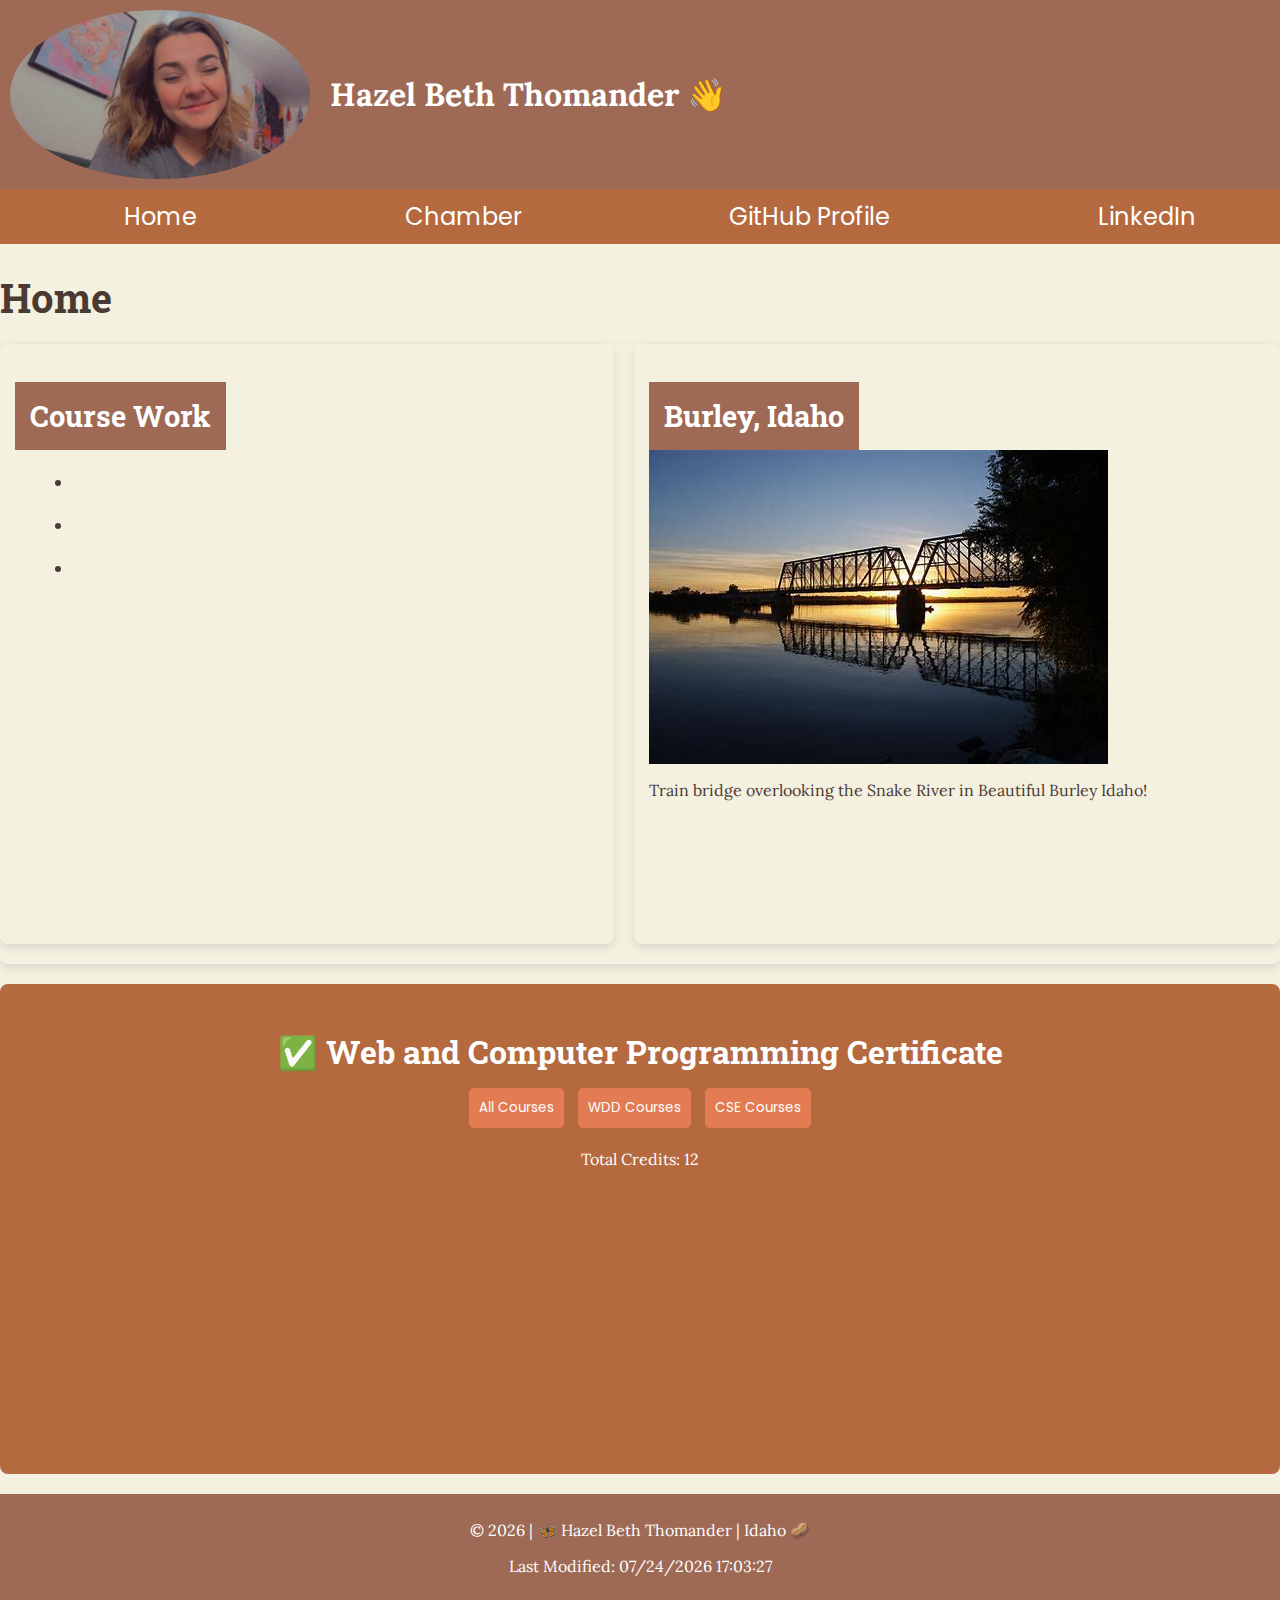
<file: index.html>
<!DOCTYPE html>
<html lang="en">
<head>
    <meta charset="UTF-8">
    <meta name="viewport" content="width=device-width, initial-scale=1.0">
    <meta name="description" content="Wdd 231 Course Home Page by Hazel Beth">
    <meta name="author" content="Hazel Beth Thomander">
    <title>WDD 231 - Course Home - Hazel Beth</title>
    <link rel="preconnect" href="https://fonts.googleapis.com">
    <link rel="preconnect" href="https://fonts.gstatic.com" crossorigin>
    <link href="https://fonts.googleapis.com/css2?family=Roboto+Slab:wght@400;700&family=Lora:wght@400;700&family=Poppins:wght@400;600&display=swap" rel="stylesheet">
    <link rel="icon" type="image/png" href="images/favicon.ico">
    <link rel="stylesheet" href="styles/home.css">
    <script src="scripts/navigation.js" defer></script>
    <script src="scripts/date.js" defer></script>
    <script src="scripts/course.js" defer></script>
    <meta property="og:title" content="WDD 231 - Course Home - Hazel Beth">
    <meta property="og:type" content="website">
    <meta property="og:image" content="images/burleypic.jpg">
    <meta property="og:url" content="https://github.com/hthomander/wdd231">


</head>
<body>
    <header>
        <img src="images/myphoto.jpg" alt="Hazel Beth">
        <span>Hazel Beth Thomander 👋</span>
    </header>
    <nav>
        <button class="hamburger">☰</button>
            <ul>
            <li><a href="index.html">Home</a></li>
            <li><a href="chamber/">Chamber</a></li>
            <li><a href="https://github.com/hthomander">GitHub Profile</a></li>
            <li><a href="https://www.linkedin.com/in/hazelbeth">LinkedIn</a></li>
        </ul>
    </nav>
    <main>
        <h1>Home</h1>
        <div class="content-container">
        <section class="column">
            <h2>Course Work</h2>
            <ul>
                <li></li>
                <li></li>
                <li></li>
            </ul>
        </section>
        <section class="column">
            <h2>Burley, Idaho</h2>
            <img src="images/burleypic.jpg" alt="Train Bridge Overlooking the Snake River in Burley Idaho">
            <p>Train bridge overlooking the Snake River in Beautiful Burley Idaho!</p>
        </section>
        </div>
        <section id="certificate">
            <h2>✅ Web and Computer Programming Certificate</h2>
            <button id="all">All Courses</button>
            <button id="wdd">WDD Courses</button>
            <button id="cse">CSE Courses</button>
            <div id="courses"></div>
            <dialog id="course-details"></dialog>
        </section>
    </main>
    <footer>
        <p>&copy; <span id="year"></span> | 🦋 Hazel Beth Thomander | Idaho 🥔 </p>
        <p id="lastModified"></p>
    </footer>
</body>
</html>
</file>
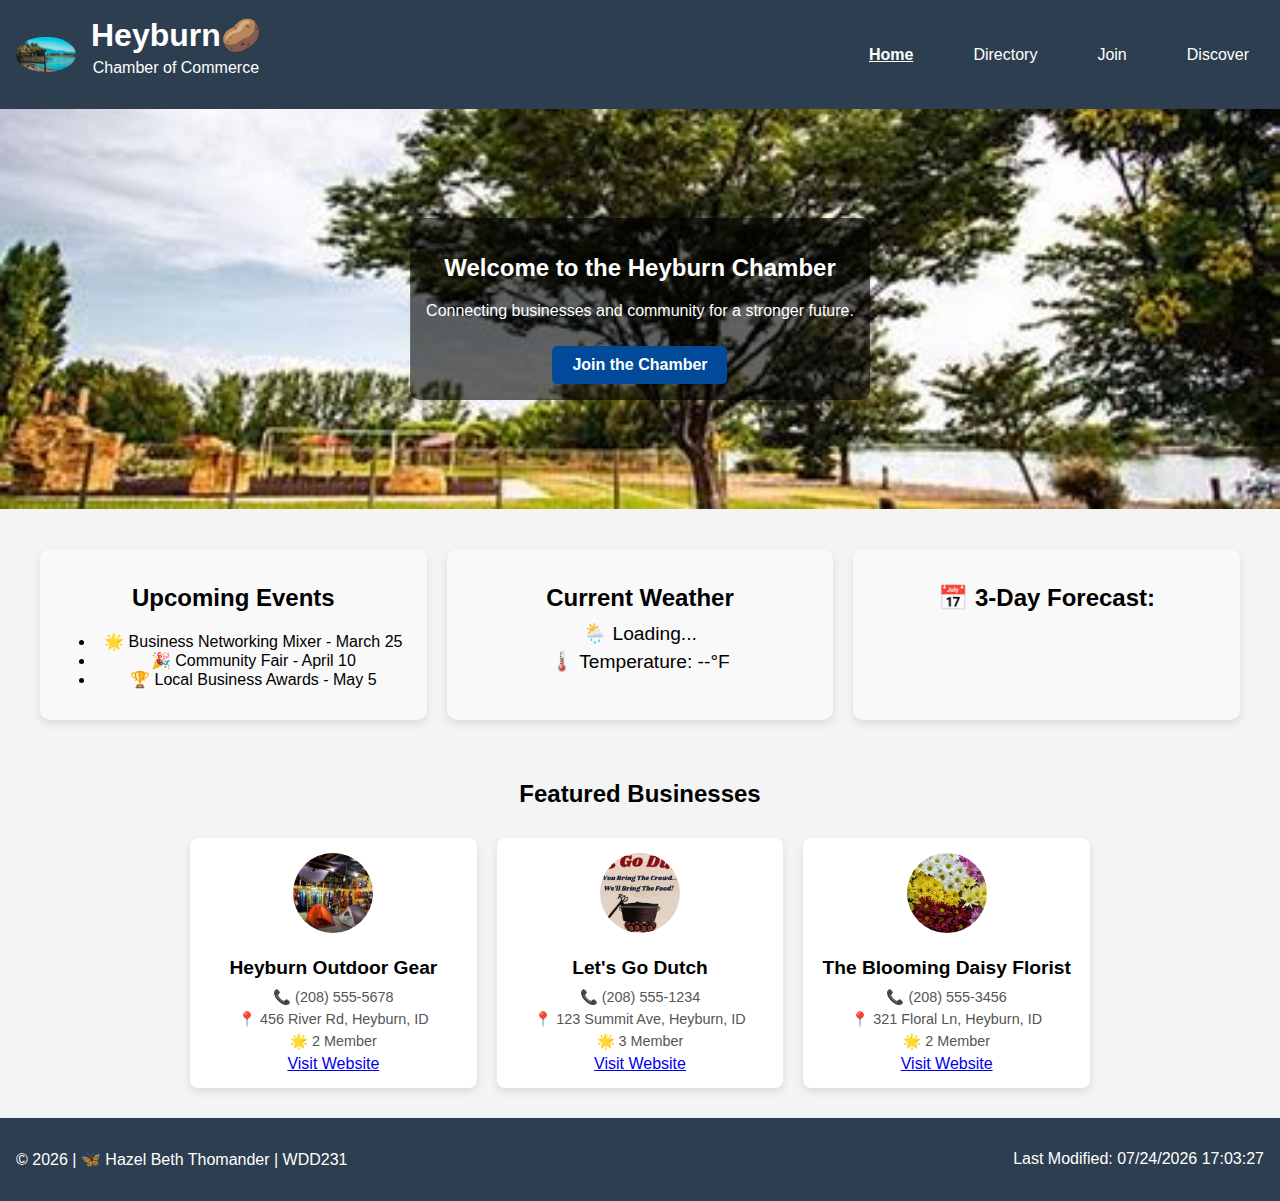
<file: chamber/index.html>
<!DOCTYPE html>
<html lang="en">
<head>
    <meta charset="UTF-8">
    <meta name="viewport" content="width=device-width, initial-scale=1.0">
    <meta name="author" content="Hazel Beth Thomander">
    <meta name="description" content="Welcome to the Heyburn Idaho Chamber of Commerce.">
    <title>Heyburn Idaho Chamber of Commerce</title>
    <meta property="og:title" content="Heyburn Chamber of Commerce">
    <meta property="og:type" content="website">
    <meta property="og:image" content="images/chamber-hero.jpg">
    <meta property="og:url" content="https://hthomander.github.io/wdd231/chamber/index">
    <link rel="icon" type="image/png" href="images/default.jpg">
    <link rel="stylesheet" href="styles/directory.css">
    <script src="scripts/chamber.js" defer></script>
</head>
<body>
    <header>
        <div class="logo-container">
            <img src="images/default.jpg" alt="Heyburn Chamber Logo" class="logo">
            <div class="text-container">
        <h1>Heyburn🥔</h1>
        <p>Chamber of Commerce</p>
        </div>
    </div>
    <nav>
        <ul>
            <li><a href="index.html" class="active" aria-current="page">Home</a></li>
            <li><a href="directory.html">Directory</a></li>
            <li><a href="join.html">Join</a></li>
            <li><a href="discover.html">Discover</a></li>
        </ul>
    </nav>
       
    </header>

    <main>
        <section class="hero">
            <img src="images/chamber-hero.jpg" alt="Welcome to Heyburn Chamber" class="hero-img">
            <div class="hero-text">
                <h2>Welcome to the Heyburn Chamber</h2>
                <p>Connecting businesses and community for a stronger future.</p>
                <a href="join.html" class="cta-button">Join the Chamber</a>
            </div>
        </section>
        <section class="info-section">
        <div class="events">
            <h2>Upcoming Events</h2>
        <ul>
            <li>🌟 Business Networking Mixer - March 25</li>
            <li>🎉 Community Fair - April 10</li>
            <li>🏆 Local Business Awards - May 5</li>
        </ul>
    </div>

        <div class="weather">
            <h2>Current Weather</h2>
            <div id="weather-info">
                <p>🌦️ <span id="weather-description">Loading...</span></p>
                <p>🌡️ Temperature: <span id="temperature">--</span>°F</p>
                </div>
            </div>
            <div class="forecast">
                <h2>📅 3-Day Forecast:</h2>
                <ul id="forecast"></ul>
            </div>
        </section>

        <section class="spotlights">
            <h2>Featured Businesses</h2>
            <div class="spotlight-container" id="spotlight"></div>
        </section>

    </main>

    <footer>
        <p>&copy; <span id="year"></span> | 🦋 Hazel Beth Thomander | WDD231</p>
        <p>Last Modified: <span id="lastModified"></span></p>
    </footer>
    
</body>
</html>
</file>
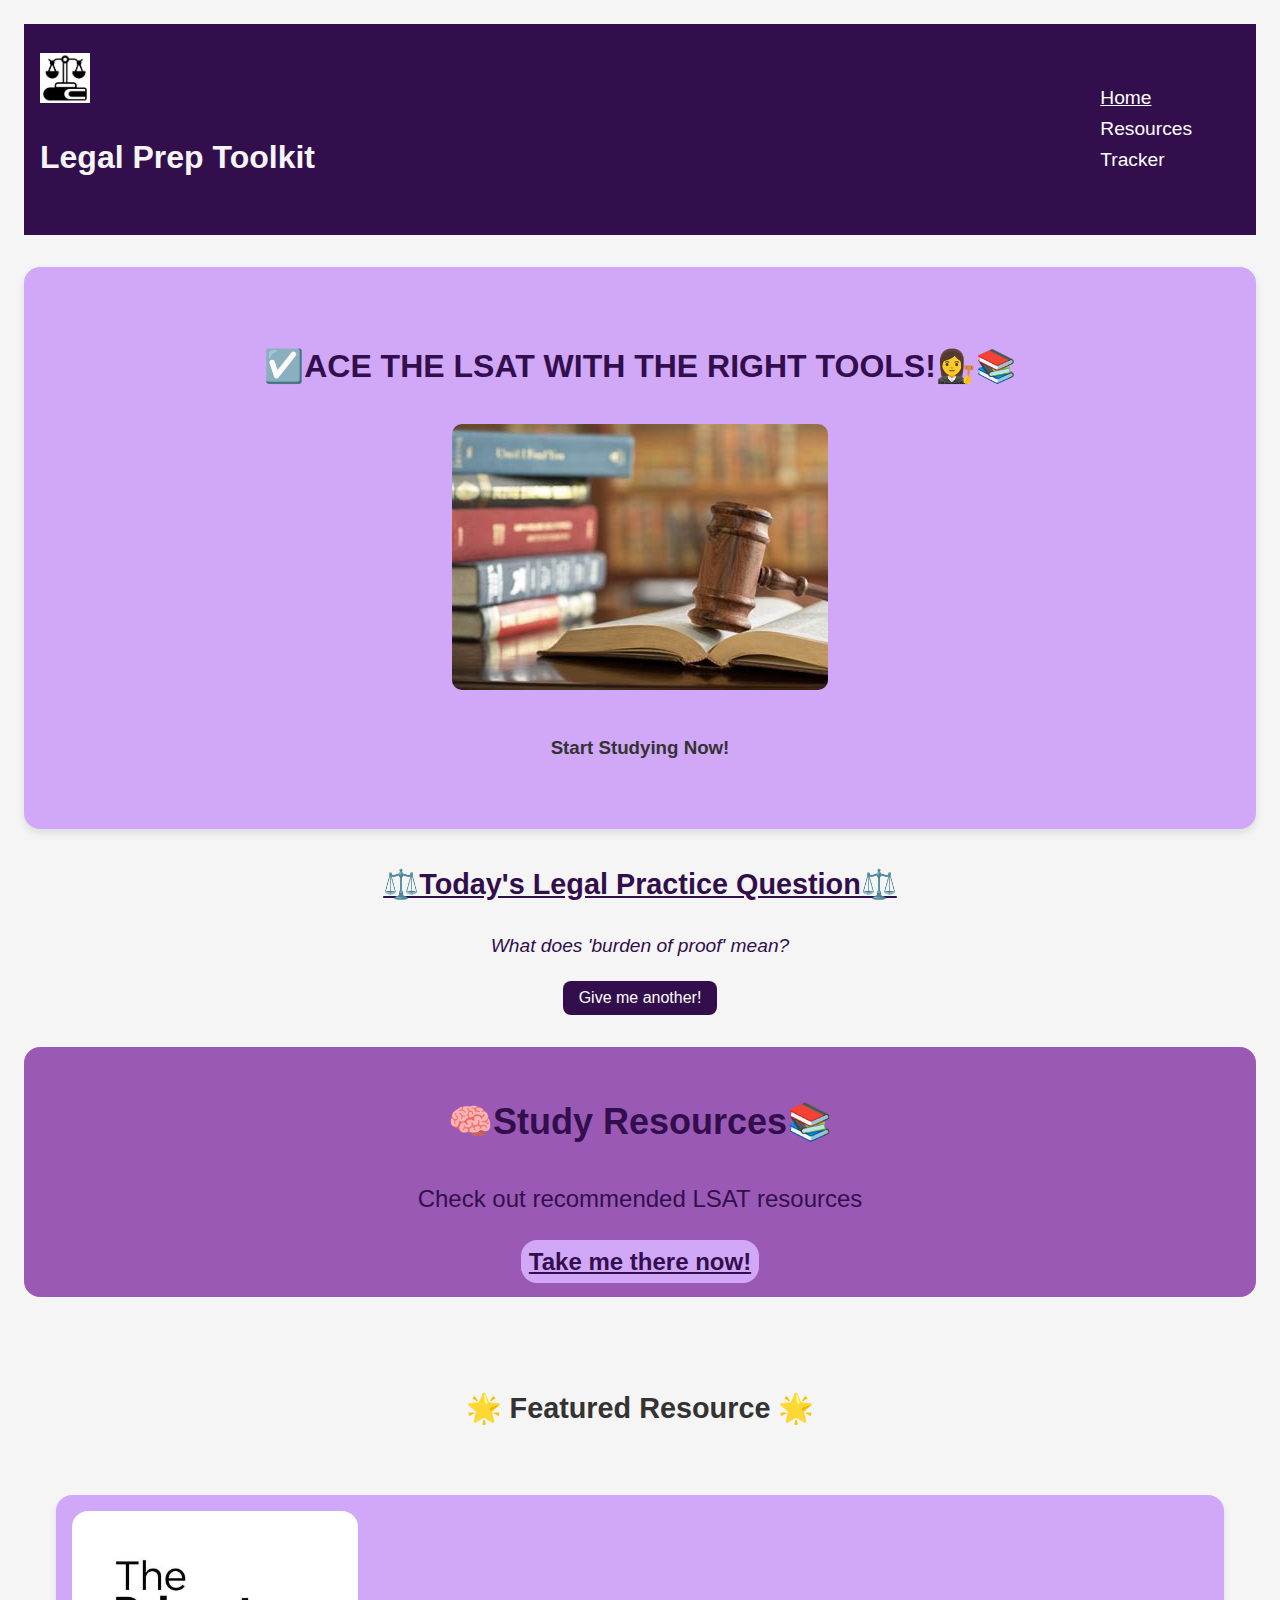
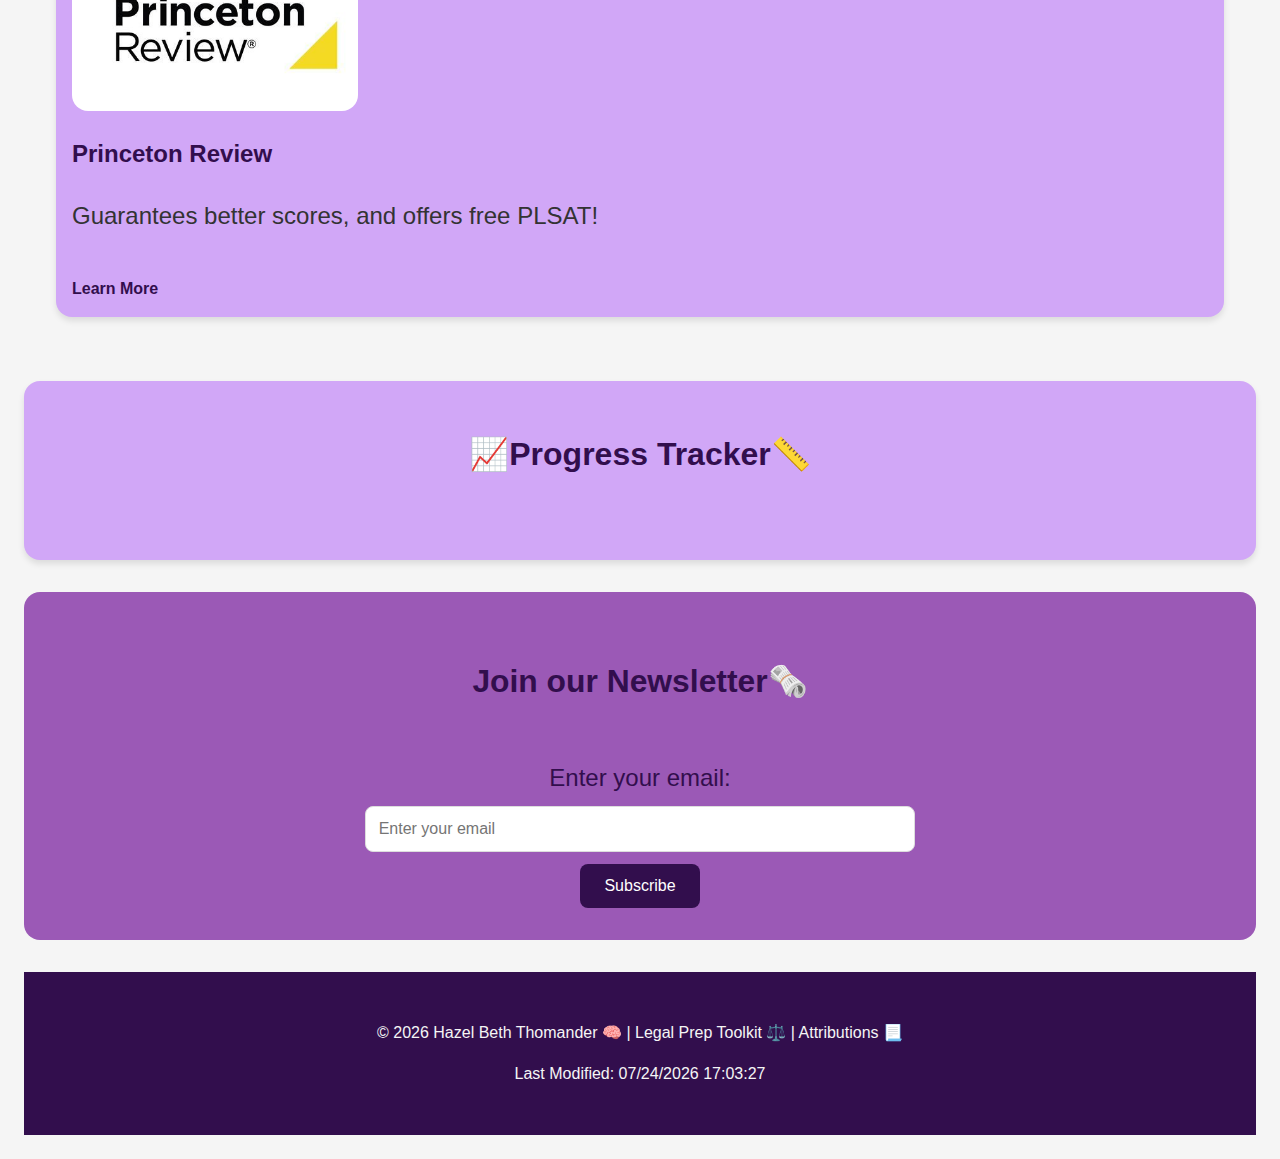
<file: project/index.html>
<!DOCTYPE html>
<html lang="en">
<head>
    <meta charset="UTF-8">
    <meta name="viewport" content="width=device-width, initial-scale=1.0">
    <meta name="author" content="Hazel Beth Thomander">
    <meta name="description" content="Legal Prep Toolkit - Prep the way pros do.">
    <meta property="og:title" content="Legal Prep Toolkit">
    <meta property="og:description" content="Prep for the LSAT, Track your progress, and Find more resources!">
    <meta property="og:type" content="website">
    <link rel="icon" type="image/png" href="images/projectIcon.jpg">
    <title>Home | Legal Prep Toolkit</title>
    <link rel="stylesheet" href="styles/main.css">
    <script src="scripts/resources.js" defer></script>
    <script src="scripts/main.js" defer></script>
    
</head>
<body>
    <header>
        <div class="logo">
            <img src="images/projectIcon.jpg" alt="Legal Prep Toolkit Logo" id="logo" loading="lazy">
            <h1>Legal Prep Toolkit</h1>
        </div>
        <nav> 
            <button class="hamburger">☰</button>
            <ul>
           <li><a href="index.html" class="active">Home</a></li>
            <li><a href="resources.html">Resources</a></li>
           <li><a href="tracker.html">Tracker</a></li>
           </ul>
        </nav>
    </header>

    <main>
        <section id="hero">
            <h2>☑️Ace the LSAT with the right tools!👩‍⚖️📚</h2>
            <img src="images/hero.jpg" alt="LSAT Study Materials" id="hero-image" loading="lazy">
            <h3>Start Studying Now!</h3>
        </section>

        <section id="daily-question">
            <h2>⚖️Today's Legal Practice Question⚖️</h2>
            <p id="dailyQuestion"></p>
            <button id="newQuestion">Give me another!</button>
        </section>

            <section id="resource-link">
           <h2>🧠Study Resources📚</h2>
           <p>Check out recommended LSAT resources</p>
           <a href="resources.html" id="resources" class="resource-link">Take me there now!</a>
        </section>

           <section id="featuredResource">
            <h2>🌟 Featured Resource 🌟</h2>
            <ul id="resourcesList"></ul>
           </section>
        
            <section id="progress-tracker">
            <h3>📈Progress Tracker📏</h3>
            <ul id="progressList">
            </ul>
            </section>
        
    

        <section id="newsletter">
            <h3>Join our Newsletter🗞️</h3>
            <form id="email-signup">
                <label for="email">Enter your email:</label>
                <input type="email" id="email" name="email" placeholder="Enter your email" required>
                <button type="submit">Subscribe</button>
            </form>
        </section>
    </main>

    <footer>
        <p>&copy; <span id="year"> </span> Hazel Beth Thomander 🧠 | Legal Prep Toolkit ⚖️ | <a href="attributions.html">Attributions 📃</a></p>
        <p id="lastModified"></p>
    </footer>
    
    <div id="modal" class="hidden" role="dialog" aria-modal="true">
        <div class="modal-content">
            <span id="close-modal" class="close-button">❌</span>
            <h2>Thanks for Joining!</h2>
            <p>You have successfully subscribed to the newsletter🗞️</p>
        </div>
    </div>

</body>
</html>
</file>
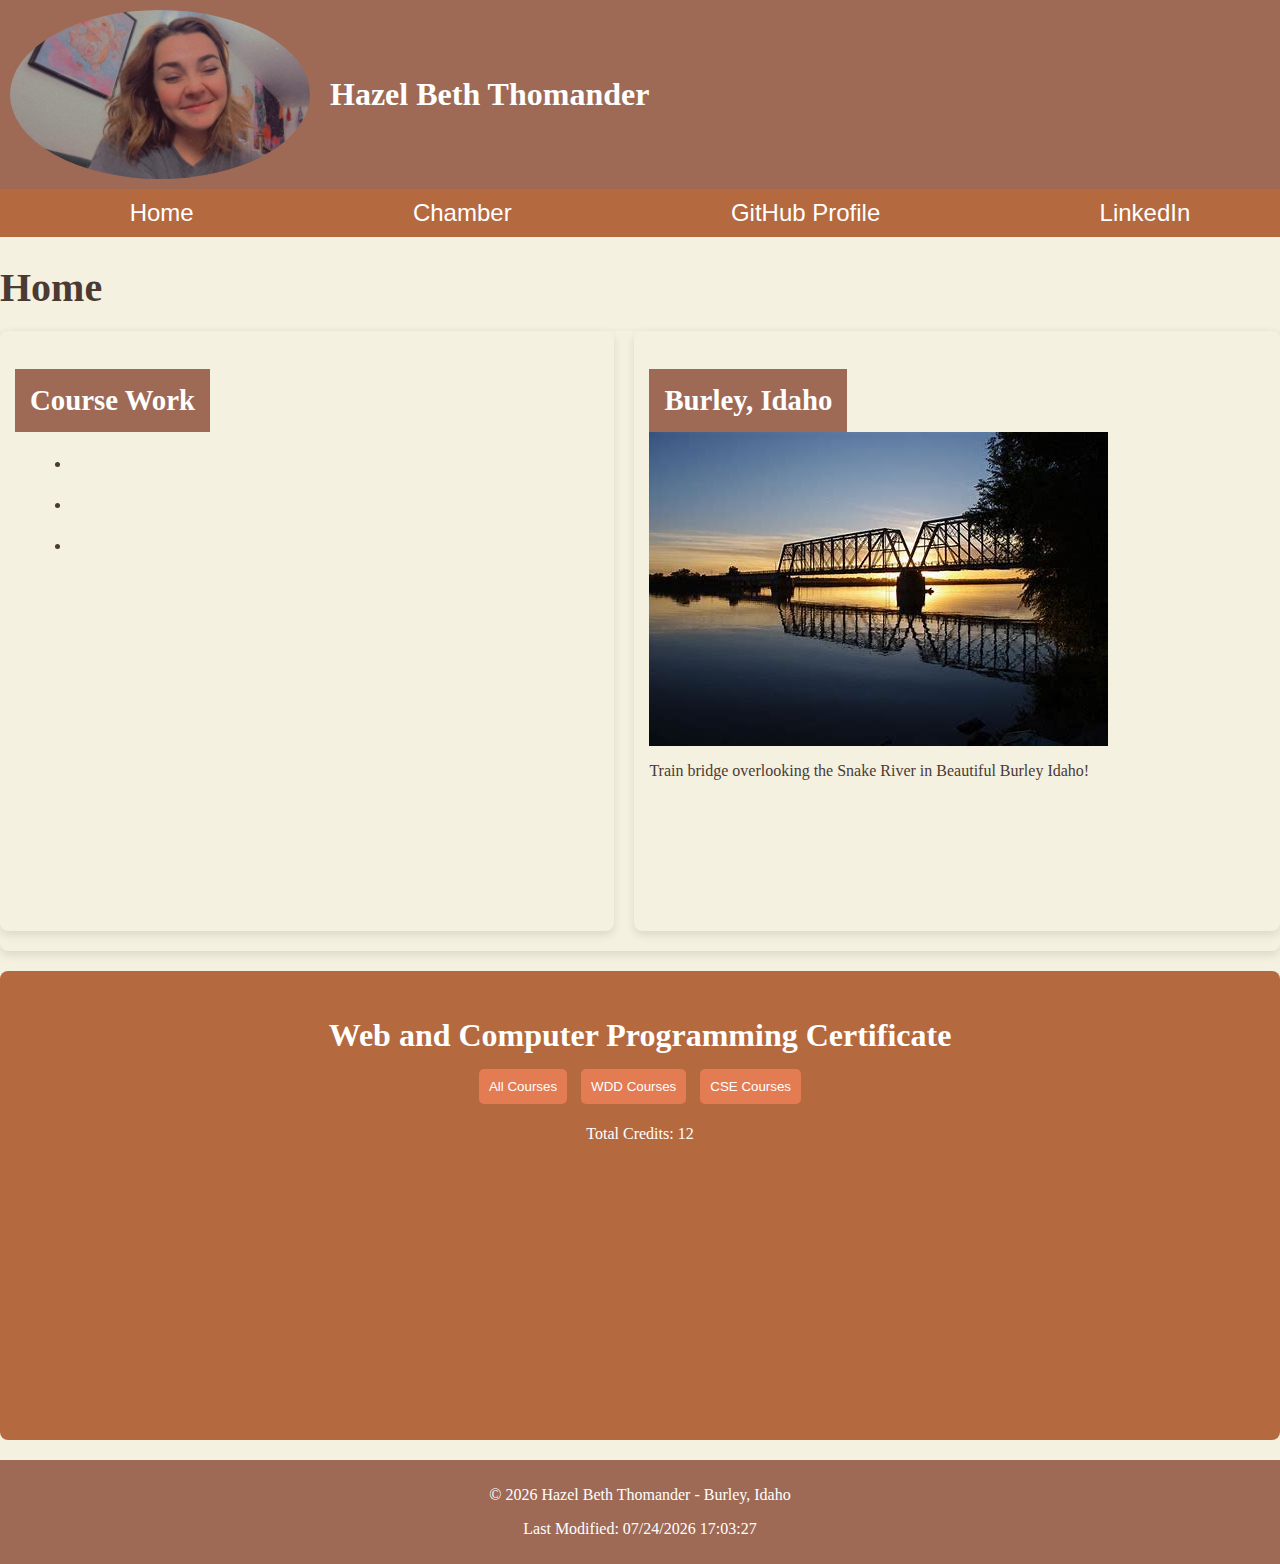
<file: coursehome.html>
<!DOCTYPE html>
<html lang="en">
<head>
    <meta charset="UTF-8">
    <meta name="viewport" content="width=device-width, initial-scale=1.0">
    <meta name="description" content="Wdd 231 Course Home Page by Hazel Beth">
    <meta name="author" content="Hazel Beth Thomander">
    <title>WDD 231 - Course Home</title>
    <link rel="stylesheet" href="styles/home.css">
    <script src="scripts/navigation.js" defer></script>
    <script src="scripts/date.js" defer></script>
    <script src="scripts/course.js" defer></script>
</head>
<body>
    <header>
        <img src="images/myphoto.jpg" alt="Hazel Beth">
        <span>Hazel Beth Thomander</span>
    </header>
    <nav>
        <button class="hamburger">☰</button>
        <ul id="menu" class="hidden">
            <li><a href="index.html">Home</a></li>
            <li><a href="chamber/">Chamber</a></li>
            <li><a href="https://github.com/hthomander">GitHub Profile</a></li>
            <li><a href="https://www.linkedin.com/in/hazelbeth">LinkedIn</a></li>
        </ul>
    </nav>
    <main>
        <h1>Home</h1>
        <div class="content-container">
        <section class="column">
            <h2>Course Work</h2>
            <ul>
                <li></li>
                <li></li>
                <li></li>
            </ul>
        </section>
        <section class="column">
            <h2>Burley, Idaho</h2>
            <img src="images/burleypic.jpg" alt="Train Bridge Overlooking the Snake River in Burley Idaho">
            <p>Train bridge overlooking the Snake River in Beautiful Burley Idaho!</p>
        </div>
        </section>
        <section id="certificate">
            <h2>Web and Computer Programming Certificate</h2>
            <button id="all">All Courses</button>
            <button id="wdd">WDD Courses</button>
            <button id="cse">CSE Courses</button>
            <div id="courses"></div>
        </section>
    </main>
    <footer>
        <p>&copy; <span id="year"></span> Hazel Beth Thomander - Burley, Idaho</p>
        <p id="lastModified"></p>
    </footer>
</body>
</html>
</file>
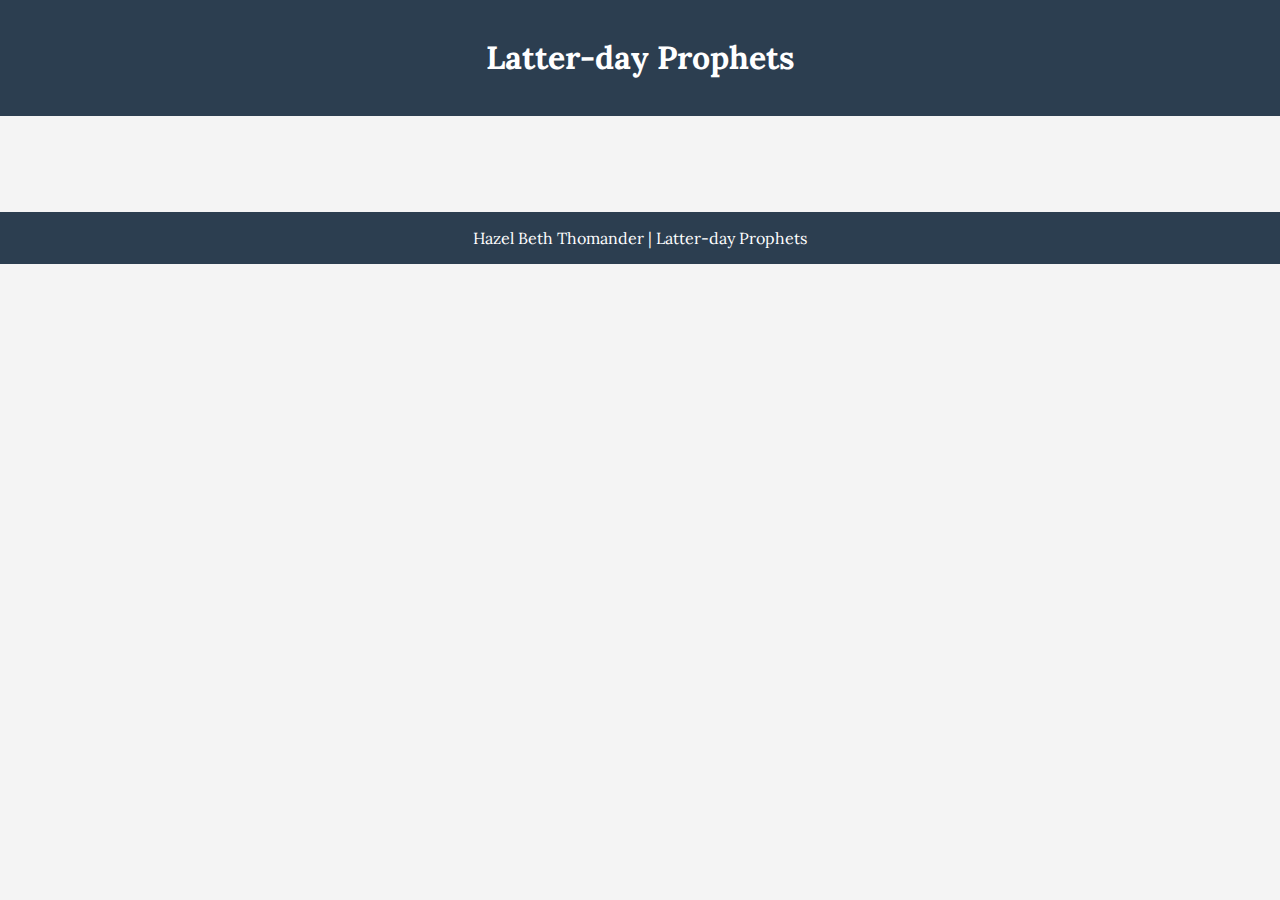
<file: prophets.html>
<!DOCTYPE html>
<html lang="en">
<head>
    <meta charset="UTF-8">
    <meta name="viewport" content="width=device-width, initial-scale=1.0">
    <meta name="author" content="Hazel Beth Thomander">
    <title>Latter-day Prophets</title>
    <link rel="preconnect" href="https://fonts.googleapis.com">
    <link rel="preconnect" href="https://fonts.gstatic.com" crossorigin>
    <link href="https://fonts.googleapis.com/css2?family=Roboto+Slab:wght@400;700&family=Lora:wght@400;700&family=Poppins:wght@400;600&display=swap" rel="stylesheet">
    <link rel="stylesheet" href="styles/prophets.css">
    <script src="scripts/prophets.js" defer></script>
    </head>
<body>
    <header>
        <h1>Latter-day Prophets</h1>
      </header>
      <main>
        <div id="cards"></div>
      </main>
      <footer>
        Hazel Beth Thomander | Latter-day Prophets
      </footer>
    
</body>
</html>
</file>
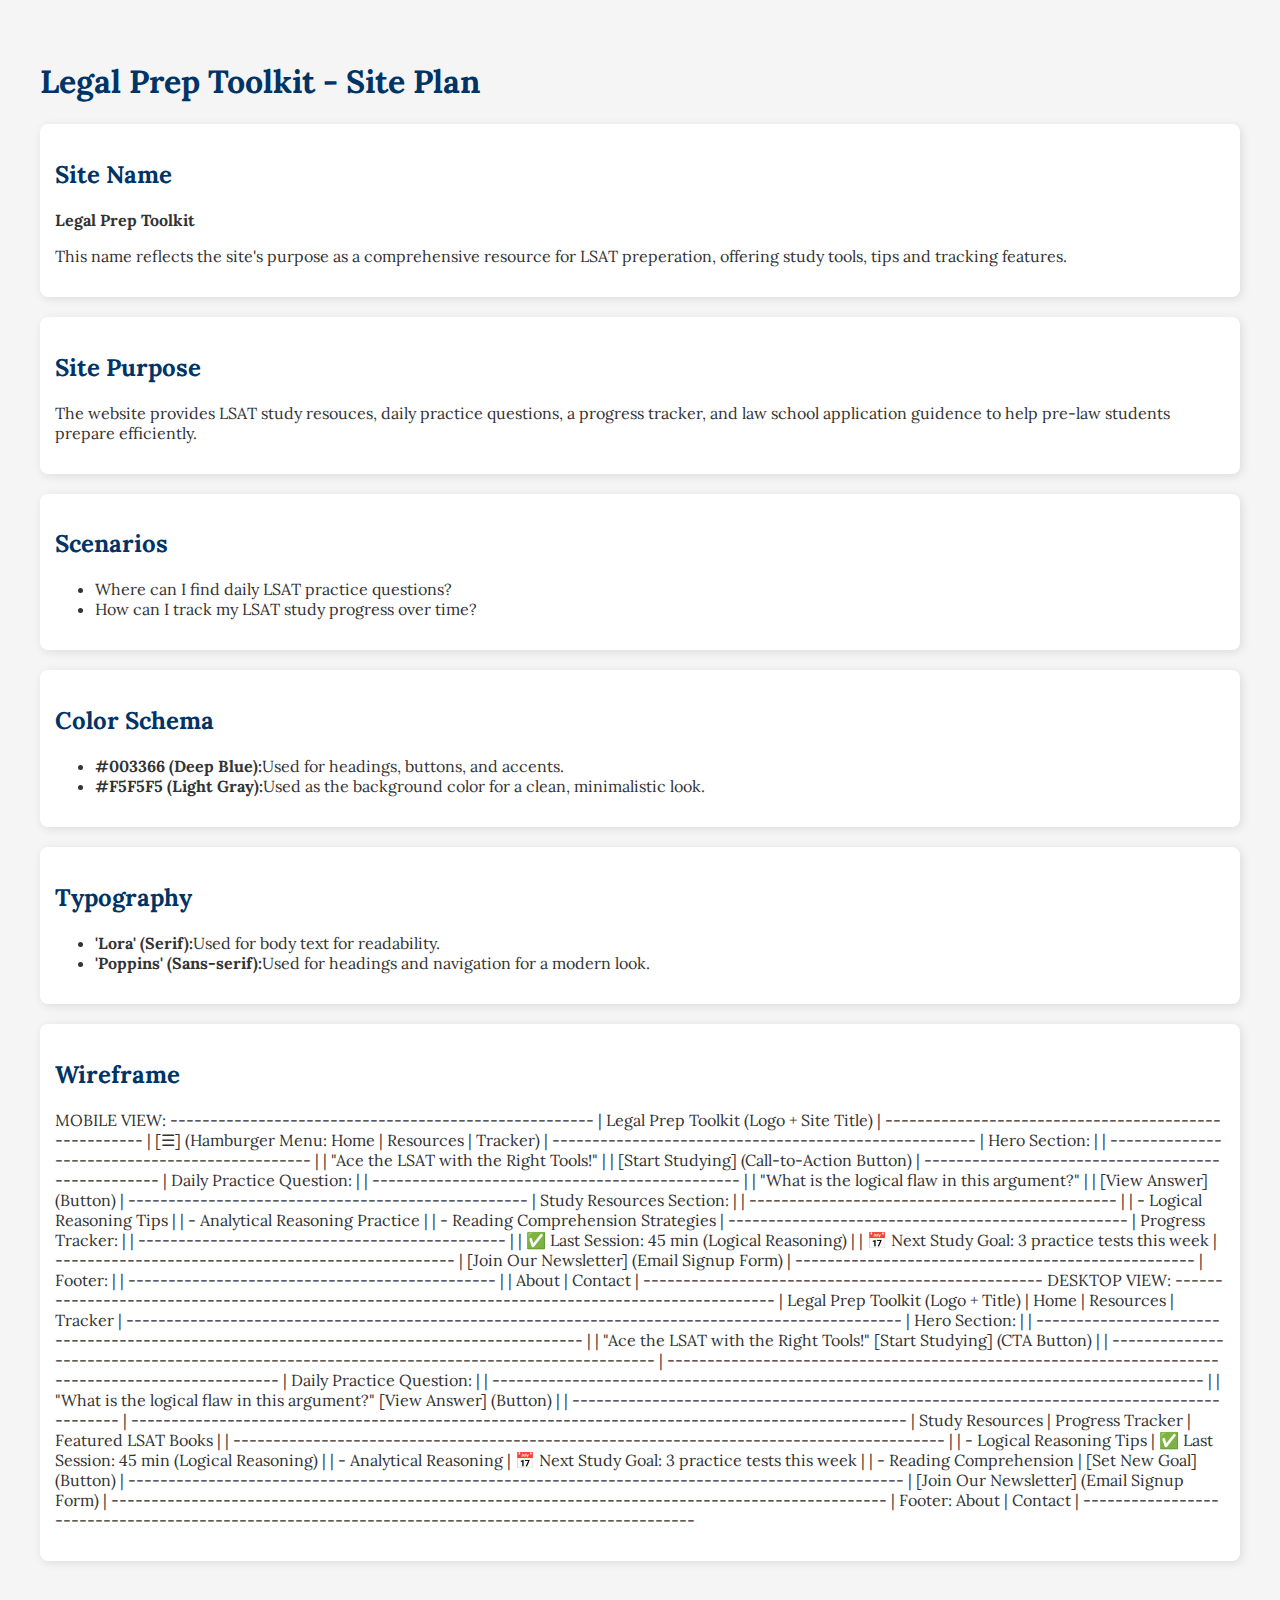
<file: siteplan.html>
<!DOCTYPE html>
<html lang="en">
<head>
    <meta charset="UTF-8">
    <meta name="viewport" content="width=device-width, initial-scale=1.0">
    <meta name="description" content="Site Plan for Project Legal Prep Toolkit">
    <meta name="author" content="Hazel Beth Thomander">
    <title>Legal Prep Toolkit - Site Plan</title>
    <link rel="preconnect" href="https://fonts.googleapis.com">
    <link rel="preconnect" href="https://fonts.gstatic.com" crossorigin>
    <link href="https://fonts.googleapis.com/css2?family=Roboto+Slab:wght@400;700&family=Lora:wght@400;700&family=Poppins:wght@400;600&display=swap" rel="stylesheet">
    <link rel="icon" type="image/png" href="images/legalicon.jpg">
    <link rel="stylesheet" href="styles/legal.css">
    <meta property="og:title" content="Legal Prep Toolkit - Site Plan">
    <meta property="og:type" content="website">
    <meta property="og:image" content="images/legalicon.jpg">
    <meta property="og:url" content="https://github.com/hthomander/wdd231">

</head>
<body>
    <h1>Legal Prep Toolkit - Site Plan</h1>

    <div class="section">
        <h2>Site Name</h2>
        <p><strong>Legal Prep Toolkit</strong></p>
        <p>This name reflects the site's purpose as a comprehensive resource for LSAT preperation, offering study tools, tips and tracking features.</p>
    </div>

    <div class="section">
        <h2>Site Purpose</h2>
        <p>The website provides LSAT study resouces, daily practice questions, a progress tracker, and law school application guidence to help pre-law students prepare efficiently.</p>
    </div>

    <div class="section">
        <h2>Scenarios</h2>
        <ul>
            <li>Where can I find daily LSAT practice questions?</li>
            <li>How can I track my LSAT study progress over time?</li>
        </ul>
    </div>

    <div class="section">
        <h2>Color Schema</h2>
        <ul>
            <li><strong>#003366 (Deep Blue):</strong>Used for headings, buttons, and accents.</li>
            <li><strong>#F5F5F5 (Light Gray):</strong>Used as the background color for a clean, minimalistic look.</li>
        </ul>
    </div>

    <div class="section">
        <h2>Typography</h2>
        <ul>
            <li><strong>'Lora' (Serif):</strong>Used for body text for readability.</li>
            <li><strong>'Poppins' (Sans-serif):</strong>Used for headings and navigation for a modern look.</li>
        </ul>
    </div>

    <div class="section">
        <h2>Wireframe</h2>
        <p>
            
            
            MOBILE VIEW:
            -----------------------------------------------------
            | Legal Prep Toolkit (Logo + Site Title)           |
            -----------------------------------------------------
            | [☰]  (Hamburger Menu: Home | Resources | Tracker) |
            -----------------------------------------------------
            | Hero Section:                                   |
            | ---------------------------------------------- |
            | "Ace the LSAT with the Right Tools!"           |
            | [Start Studying] (Call-to-Action Button)       |
            --------------------------------------------------
            | Daily Practice Question:                        |
            | ---------------------------------------------- |
            | "What is the logical flaw in this argument?"   |
            | [View Answer] (Button)                          |
            --------------------------------------------------
            | Study Resources Section:                        |
            | ---------------------------------------------- |
            | - Logical Reasoning Tips                        |
            | - Analytical Reasoning Practice                 |
            | - Reading Comprehension Strategies              |
            --------------------------------------------------
            | Progress Tracker:                               |
            | ---------------------------------------------- |
            | ✅ Last Session: 45 min (Logical Reasoning)   |
            | 📅 Next Study Goal: 3 practice tests this week |
            --------------------------------------------------
            | [Join Our Newsletter] (Email Signup Form)      |
            --------------------------------------------------
            |    Footer:                                     |
            | ---------------------------------------------- |
            | About | Contact                              |
            --------------------------------------------------
            
            
            
            
            
            
            
            
            




            
            
            
            
            DESKTOP VIEW:
            
            ------------------------------------------------------------------------------------------------
            | Legal Prep Toolkit (Logo + Title)         | Home | Resources | Tracker                        |
            -------------------------------------------------------------------------------------------------
            | Hero Section:                                                                               |
            | ----------------------------------------------------------------------------------------- |
            | "Ace the LSAT with the Right Tools!"     [Start Studying] (CTA Button)                    |
            | ----------------------------------------------------------------------------------------- |
            -------------------------------------------------------------------------------------------------
            | Daily Practice Question:                                                                   |
            | ----------------------------------------------------------------------------------------- |
            | "What is the logical flaw in this argument?"                     [View Answer] (Button)  |
            | ----------------------------------------------------------------------------------------- |
            -------------------------------------------------------------------------------------------------
            | Study Resources | Progress Tracker | Featured LSAT Books                                 |
            | ----------------------------------------------------------------------------------------- |
            | - Logical Reasoning Tips     | ✅ Last Session: 45 min (Logical Reasoning)              |
            | - Analytical Reasoning       | 📅 Next Study Goal: 3 practice tests this week           |
            | - Reading Comprehension      | [Set New Goal] (Button)                                 |
            -------------------------------------------------------------------------------------------------
            | [Join Our Newsletter] (Email Signup Form)                                                |
            -------------------------------------------------------------------------------------------------
            | Footer: About | Contact                                                                     |
            -------------------------------------------------------------------------------------------------</p>
    </div>

    
</body>
</html>
</file>
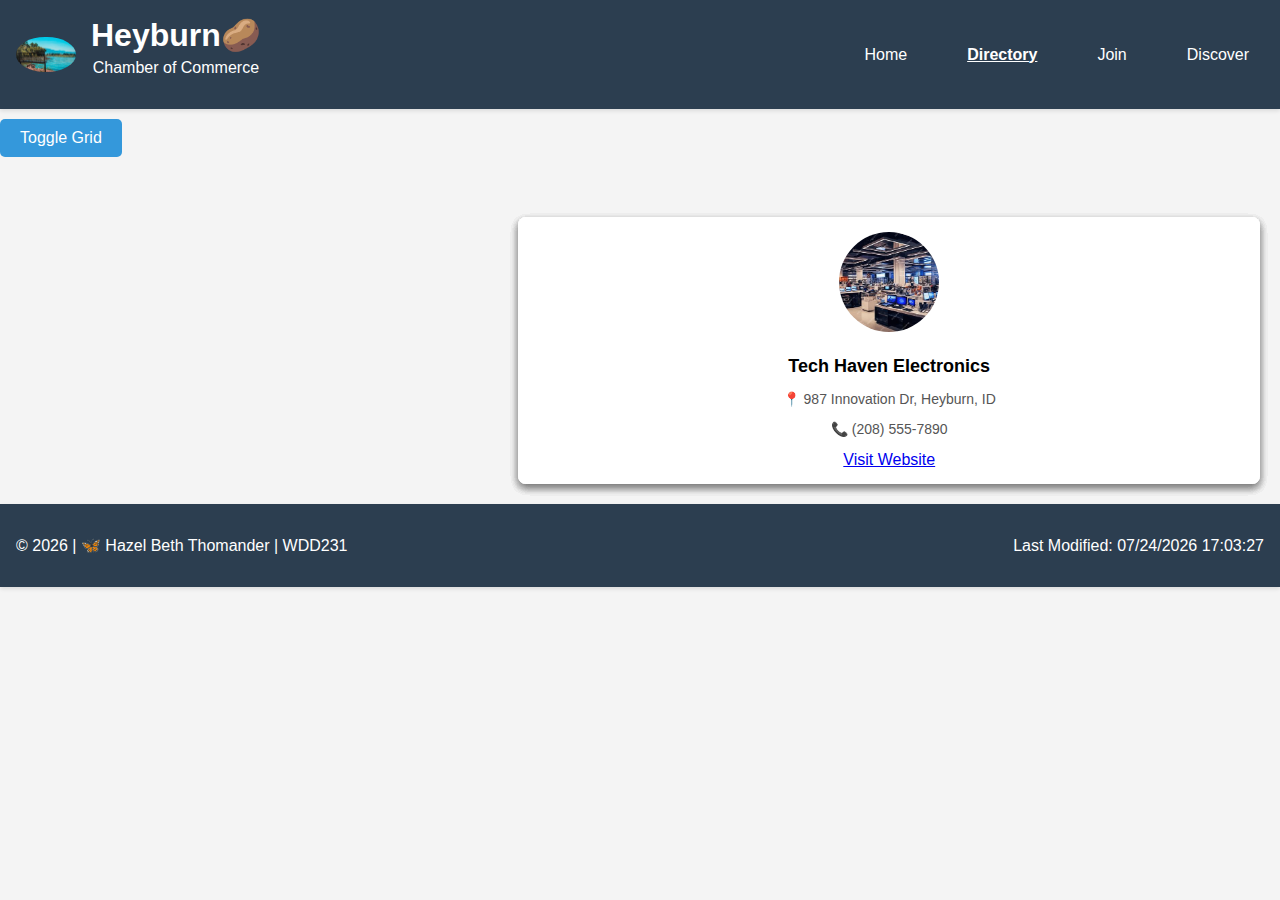
<file: chamber/directory.html>
<!DOCTYPE html>
<html lang="en">
<head>
    <meta charset="UTF-8">
    <meta name="viewport" content="width=device-width, initial-scale=1.0">
    <meta name="author" content="Hazel Beth Thomander">
    <meta name="description" content="Chamber of Commerce Directory showcasing local businesses.">
    <title>Heyburn Idaho Chamber of Commerce Directory</title>
    <meta property="og:title" content="Chamber of Commerce Directory">
    <meta property="og:type" content="website">
    <meta property="og:image" content="images/default.jpg">
    <meta property="og:url" content="https://hthomander.github.io/wdd231/chamber/directory">
    <link rel="icon" type="image/png" href="images/default.jpg">
    <link rel="stylesheet" href="styles/directory.css">
    <script src="scripts/directory.js" defer></script>
</head>
<body>
    <header>
        <div class="logo-container">
            <img src="images/default.jpg" alt="Heyburn Logo" class="logo">
            <div class="text-container">
        <h1>Heyburn🥔</h1>
        <p>Chamber of Commerce</p>
        </div>
    </div>
    <nav>
        <ul>
            <li><a href="index.html">Home</a></li>
            <li><a href="directory.html" class="active" aria-current="page">Directory</a></li>
            <li><a href="join.html">Join</a></li>
            <li><a href="discover.html">Discover</a></li>
        </ul>
    </nav>
       
    </header>

    <main>
        <button id="toggleView">Toggle Grid</button>
        <div id="directory" class="grid-view"></div>
    </main>

    <footer>
        <p>&copy; <span id="year"></span> | 🦋 Hazel Beth Thomander | WDD231</p>
        <p>Last Modified: <span id="lastModified"></span></p>
    </footer>
    
</body>
</html>
</file>
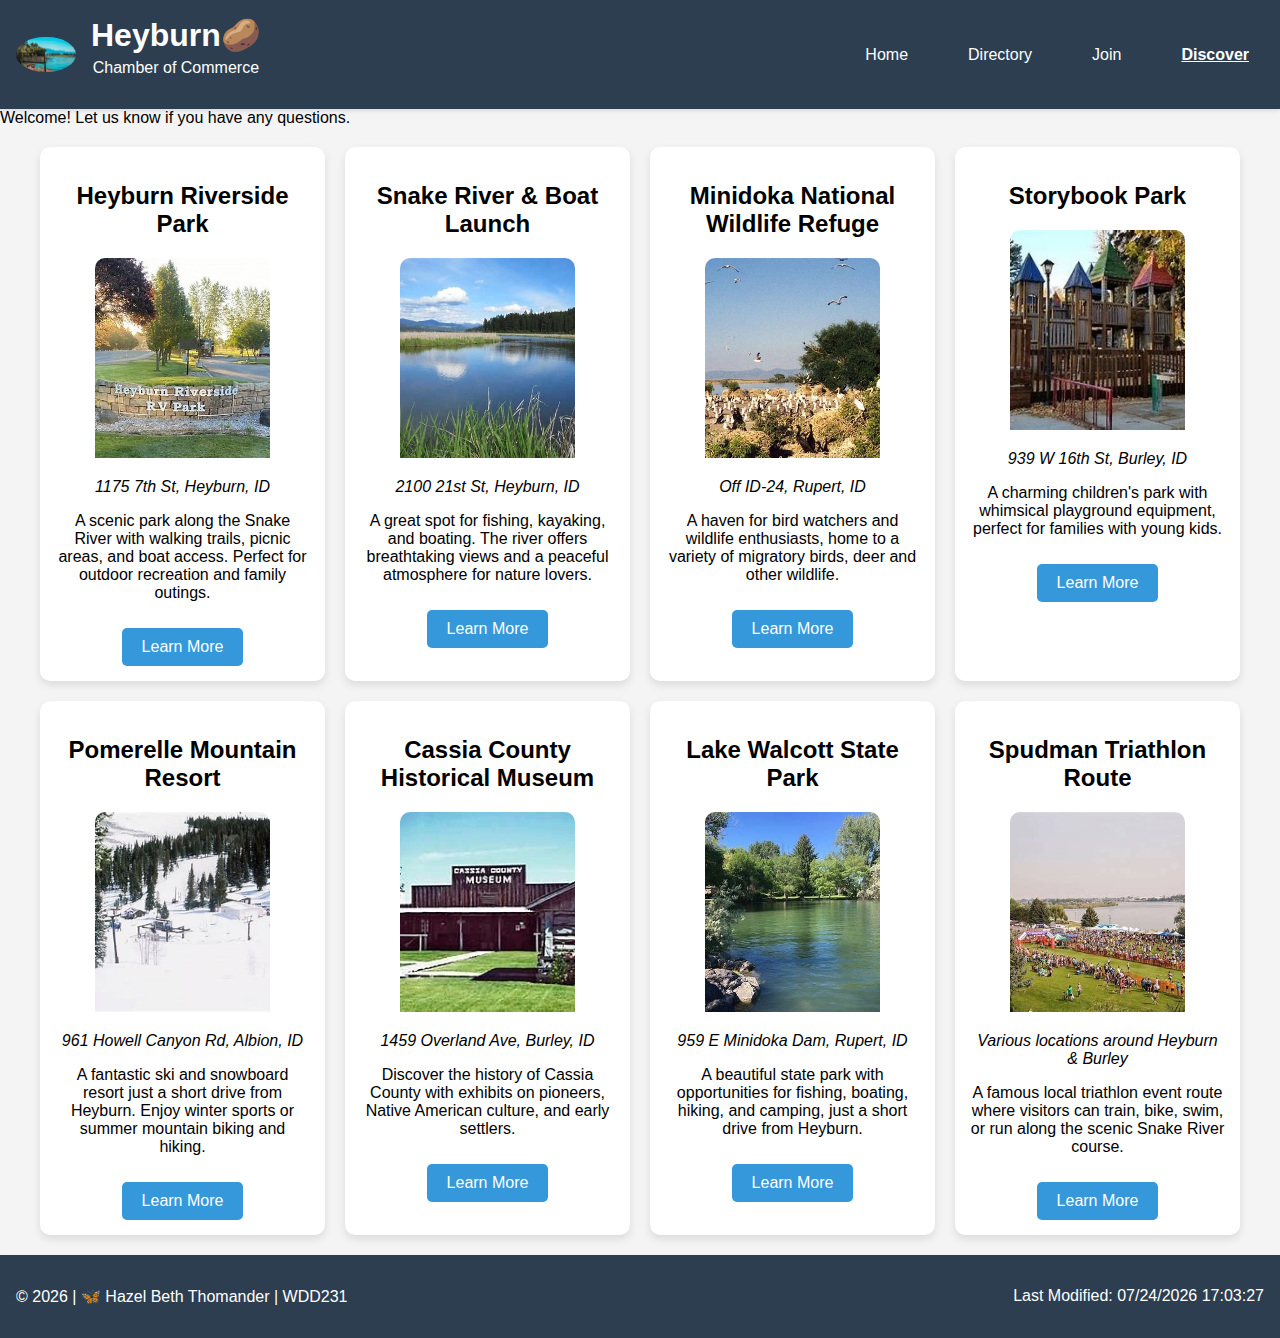
<file: chamber/discover.html>
<!DOCTYPE html>
<html lang="en">
<head>
<meta charset="UTF-8">
<meta name="viewport" content="width=device-width, initial-scale=1.0">
<meta name="author" content="Hazel Beth Thomander">
<meta name="description" content="Welcome to the Heyburn Idaho Chamber of Commerce.">
<title>Discover Heyburn🥔 Idaho</title>
<meta property="og:title" content="Heyburn Chamber of Commerce">
<meta property="og:type" content="website">
<meta property="og:image" content="images/chamber-hero.jpg">
<meta property="og:url" content="https://hthomander.github.io/wdd231/chamber/index">
<link rel="icon" type="image/png" href="images/default.jpg">
<link rel="stylesheet" href="styles/directory.css">
<script src="scripts/discover.js" defer></script>
</head>
<body>
    <header>
        <div class="logo-container">
            <img src="images/default.jpg" alt="Heyburn Chamber Logo" loading="lazy" class="logo">
            <div class="text-container">
        <h1>Heyburn🥔</h1>
        <p>Chamber of Commerce</p>
        </div>
    </div>
    <nav>
        <ul>
            <li><a href="index.html" >Home</a></li>
            <li><a href="directory.html">Directory</a></li>
            <li><a href="join.html">Join</a></li>
            <li><a href="discover.html" class="active" aria-current="page">Discover</a></li>
        </ul>
    </nav>
       
    </header>

    <main>
        <aside id="visitor-message"></aside>
        <section class="attractions" id="attractions"></section> 
        </main>
        <footer>
            <p>&copy; <span id="year"></span> | 🦋 Hazel Beth Thomander | WDD231</p>
            <p>Last Modified: <span id="lastModified"></span></p>
        </footer>
        
    </body>
    </html>
</file>
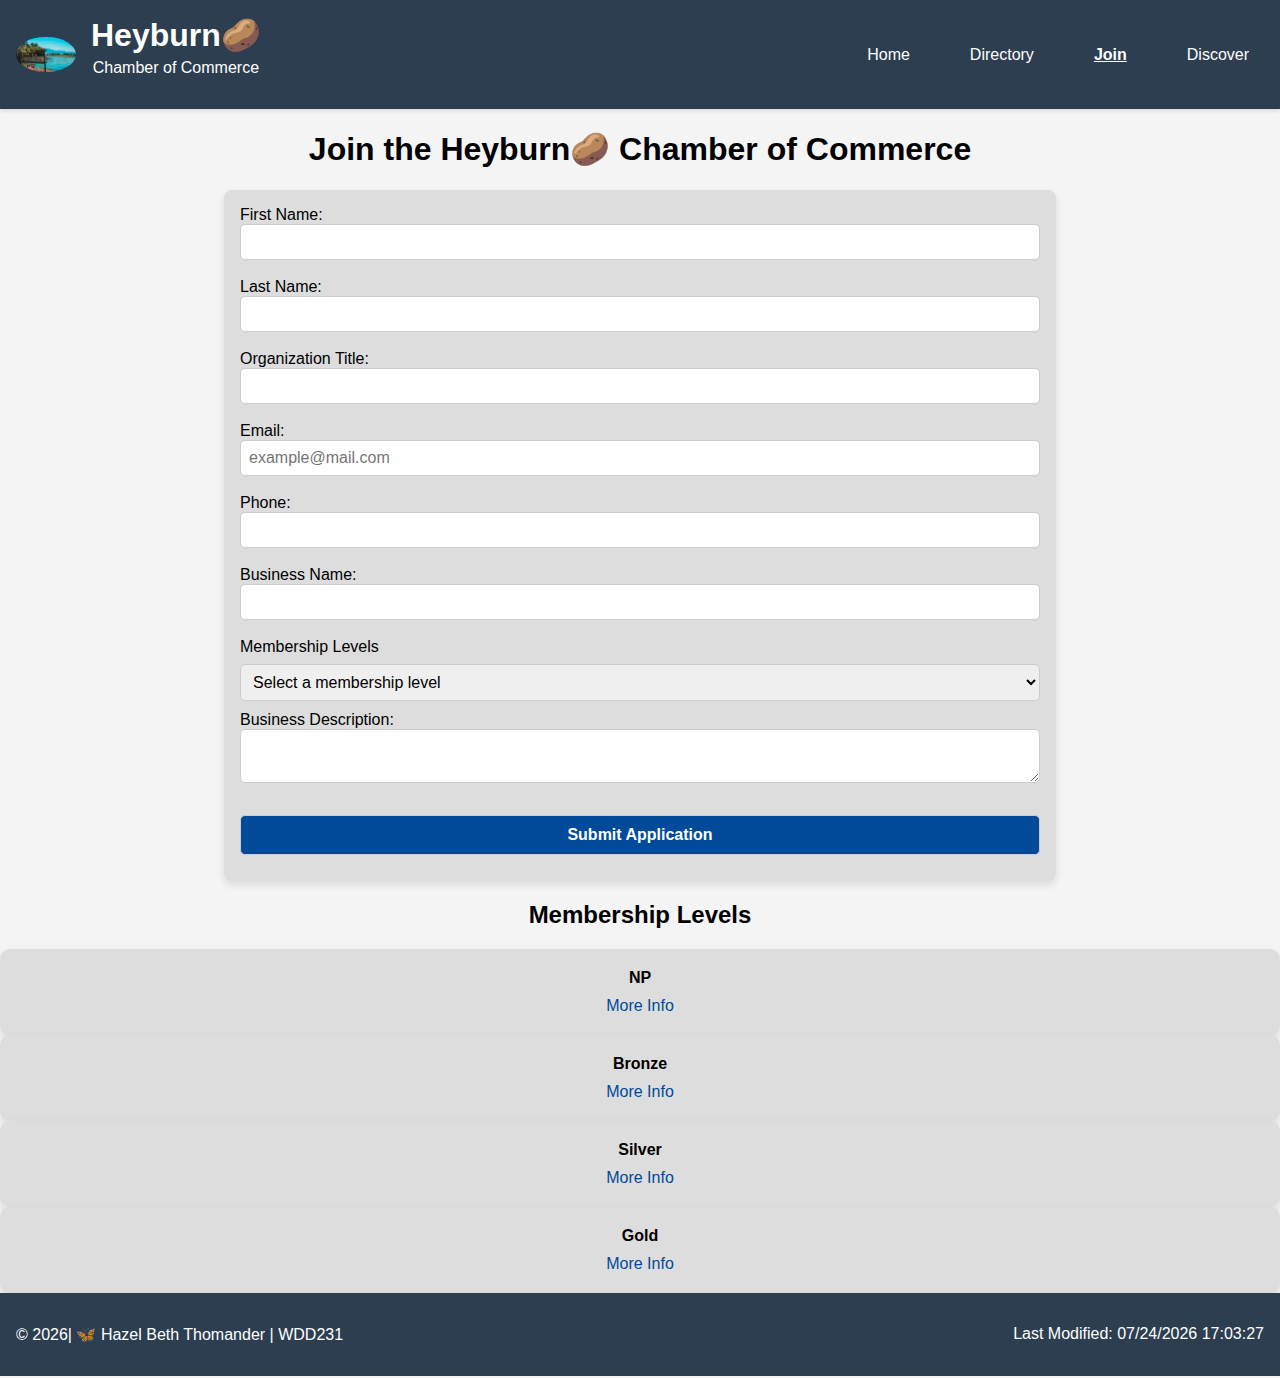
<file: chamber/join.html>
<!DOCTYPE html>
<html lang="en">
<head>
    <meta charset="UTF-8">
    <meta name="viewport" content="width=device-width, initial-scale=1.0">
    <meta name="author" content="Hazel Beth Thomander">
    <meta name="description" content="Join the Heyburn Idaho Chamber of Commerce.">
    <title>Join the Heyburn🥔 Chamber of Commerce</title>
    <meta property="og:title" content="Chamber of Commerce Application/Join Page">
    <meta property="og:type" content="website">
    <meta property="og:image" content="images/default.jpg">
    <meta property="og:url" content="https://hthomander.github.io/wdd231/chamber/join">
    <link rel="icon" type="image/png" href="images/default.jpg">
    <link rel="stylesheet" href="styles/directory.css">
    <script src="scripts/join.js" defer></script>
    
</head>
<body>
    <header>
        <div class="logo-container">
            <img src="images/default.jpg" alt="Heyburn Chamber Logo" class="logo">
            <div class="text-container">
        <h1>Heyburn🥔</h1>
        <p>Chamber of Commerce</p>
        </div>
    </div>
        <nav>
            <ul>
                <li><a href="index.html">Home</a></li>
                <li><a href="directory.html">Directory</a></li>
                <li><a href="join.html" class="active">Join</a></li>
                <li><a href="discover.html">Discover</a></li>
            </ul>
        </nav>
    </header>

    <main>
        <h1>Join the Heyburn🥔 Chamber of Commerce</h1>
        <form action="thankyou.html" method="get">
            <label>First Name: <input type="text" name="firstName" required autocomplete="given-name" title="Enter your first name"></label>
            <label>Last Name: <input type="text" name="lastName" required autocomplete="family-name" title="Enter your last name"></label>
            <label for="organizationTitle">Organization Title: <input type="text" id="organizationTitle" name="organizationTitle" required autocomplete="organization-title" pattern="[A-Za-z\s\-]{7,}" title="Title must be at least 7 characters long and only contain letters, spaces, and hyphens."> </label>
            <label>Email: <input type="email" name="email" required autocomplete="email" placeholder="example@mail.com" title="Enter a valid email"></label>
            <label>Phone: <input type="tel" name="phone" required autocomplete="tel" title="Enter your phone number"></label>
            <label>Business Name: <input type="text" name="businessName" required autocomplete="organization" title="Enter the business name"></label>

            <label>Membership Levels</label>
                <select name="membership-level" required>
                    <option value="" disabled selected>Select a membership level</option>
                    <option value="NP">NP</option>
                    <option value="Bronze">Bronze</option>
                    <option value="Silver">Silver</option>
                    <option value="Gold">Gold</option>
                </select>

            <label>Business Description:
                <textarea name="description" title="Describe your business"></textarea>
            </label>

            <input type="hidden" name="timestamp" id="timestamp">
            <input type="submit" value="Submit Application" class="cta-button">
        </form>

        <section class="membership-cards">
            <h2>Membership Levels</h2>
            <div class="membership-card" id="NP">NP <a href="#" data-modal="NPmodal">More Info</a></div>
            <div class="membership-card" id="Bronze">Bronze <a href="#" data-modal="Bmodal">More Info</a></div>
            <div class="membership-card" id="Silver">Silver <a href="#" data-modal="Smodal">More Info</a></div>
            <div class="membership-card" id="Gold">Gold<a href="#" data-modal="Gmodal">More Info</a></div>
        </section>

        <div id="NPmodal" class="modal">
            <div class="modal-content">
                <header class = "modal-header">
                    <h2>Non Profit Benefits</h2>
                </header>
                <span class="close" data-close="NPmodal">&times;</span>
            <p>Free and includes: access to networking events, listing in the Chamber directory, and monthly newsletter subscription</p>
        </div>
    </div>

    <div id="Bmodal" class="modal">
        <div class="modal-content">
            <header class = "modal-header">
                <h2>Bronze Benefits--includes benefits from all previous levels</h2>
            </header>
            <span class="close" data-close="Bmodal">&times;</span>
            <p>$100 annually and some benefits include: social media shoutouts, and discounted event booth fees</p>
        </div>
    </div>

    <div id="Smodal" class="modal">
        <div class="modal-content">
            <header class = "modal-header">
                <h2>Silver Benefits--includes benefits from all previous levels</h2>
            </header>
            <span class="close" data-close="Smodal">&times;</span>
        <p>$250 annually and some benefits include: monthly social media promotions, access to business development workshops, and exclusive sponsorship opportunities</p>
    </div>
  </div>

  <div id="Gmodal" class="modal">
    <div class="modal-content">
        <header class = "modal-header">
            <h2>Gold Benefits--includes benefits from all previous levels</h2>
        </header>
        <span class="close" data-close="Gmodal">&times;</span>
        <p>$500 annually and some benefits include: free access to Chamber-hosted events, VIP invitations to networking mixers, and advertising opportunities in Chamber publications</p>
    </div>
  </div>
</main>

 <footer>
    <p>&copy; <span id="year"></span>| 🦋 Hazel Beth Thomander | WDD231</p>
     <p>Last Modified: <span id="lastModified"></span></p>
</footer>
    
</body>
</html>
</file>
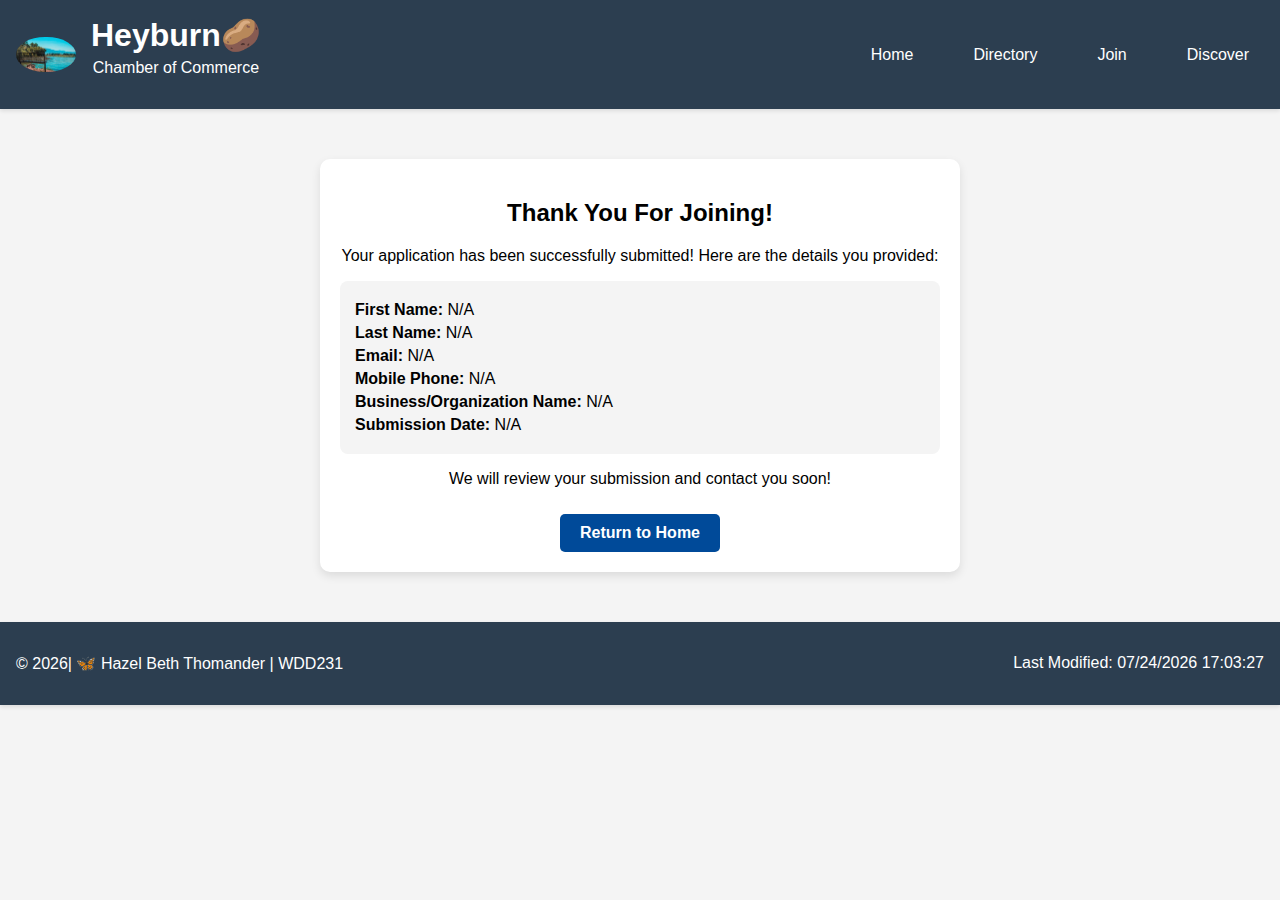
<file: chamber/thankyou.html>
<!DOCTYPE html>
<html lang="en">
<head>
    <meta charset="UTF-8">
    <meta name="viewport" content="width=device-width, initial-scale=1.0">
    <meta name="author" content="Hazel Beth Thomander">
    <meta name="description" content="Thank you for joining the Heyburn Idaho Chamber of Commerce.">
    <title>Thank You - Heyburn Chamber</title>
    <meta property="og:title" content="Chamber of Commerce Successful Submission Page">
    <meta property="og:type" content="website">
    <meta property="og:image" content="images/default.jpg">
    <meta property="og:url" content="https://hthomander.github.io/wdd231/chamber/thankyou">
    <link rel="icon" type="image/png" href="images/default.jpg">
    <link rel="stylesheet" href="styles/directory.css">
    <script src="scripts/join.js" defer></script>
</head>
<body>
    <header>
        <div class="logo-container">
            <img src="images/default.jpg" alt="Heyburn Chamber Logo" class="logo">
            <div class="text-container">
                <h1>Heyburn🥔</h1>
                <p>Chamber of Commerce</p>
            </div>
        </div>
        <nav>
            <ul>
                <li><a href="index.html">Home</a></li>
                <li><a href="directory.html">Directory</a></li>
                <li><a href="join.html">Join</a></li>
                <li><a href="discover.html">Discover</a></li>
            </ul>
        </nav>
    </header>

    <main>
        <section class="thank-you">
            <h2>Thank You For Joining!</h2>
            <p>Your application has been successfully submitted! Here are the details you provided:</p>

            <div class="form-summary">
                <p><strong>First Name:</strong> <span id="firstName"></span></p>
                <p><strong>Last Name:</strong> <span id="lastName"></span></p>
                <p><strong>Email:</strong> <span id="email"></span></p>
                <p><strong>Mobile Phone:</strong> <span id="phone"></span></p>
                <p><strong>Business/Organization Name:</strong> <span id="businessName"></span></p>
                <p><strong>Submission Date:</strong> <span id="timestamp"></span></p>
            </div>

            <p>We will review your submission and contact you soon!</p>
            <a href="index.html" class="cta-button">Return to Home</a>
        </section>
    </main>
    <footer>
        <p>&copy; <span id="year"></span>| 🦋 Hazel Beth Thomander | WDD231</p>
        <p>Last Modified: <span id="lastModified"></span></p>
    </footer> 

</body>
</html>
</file>
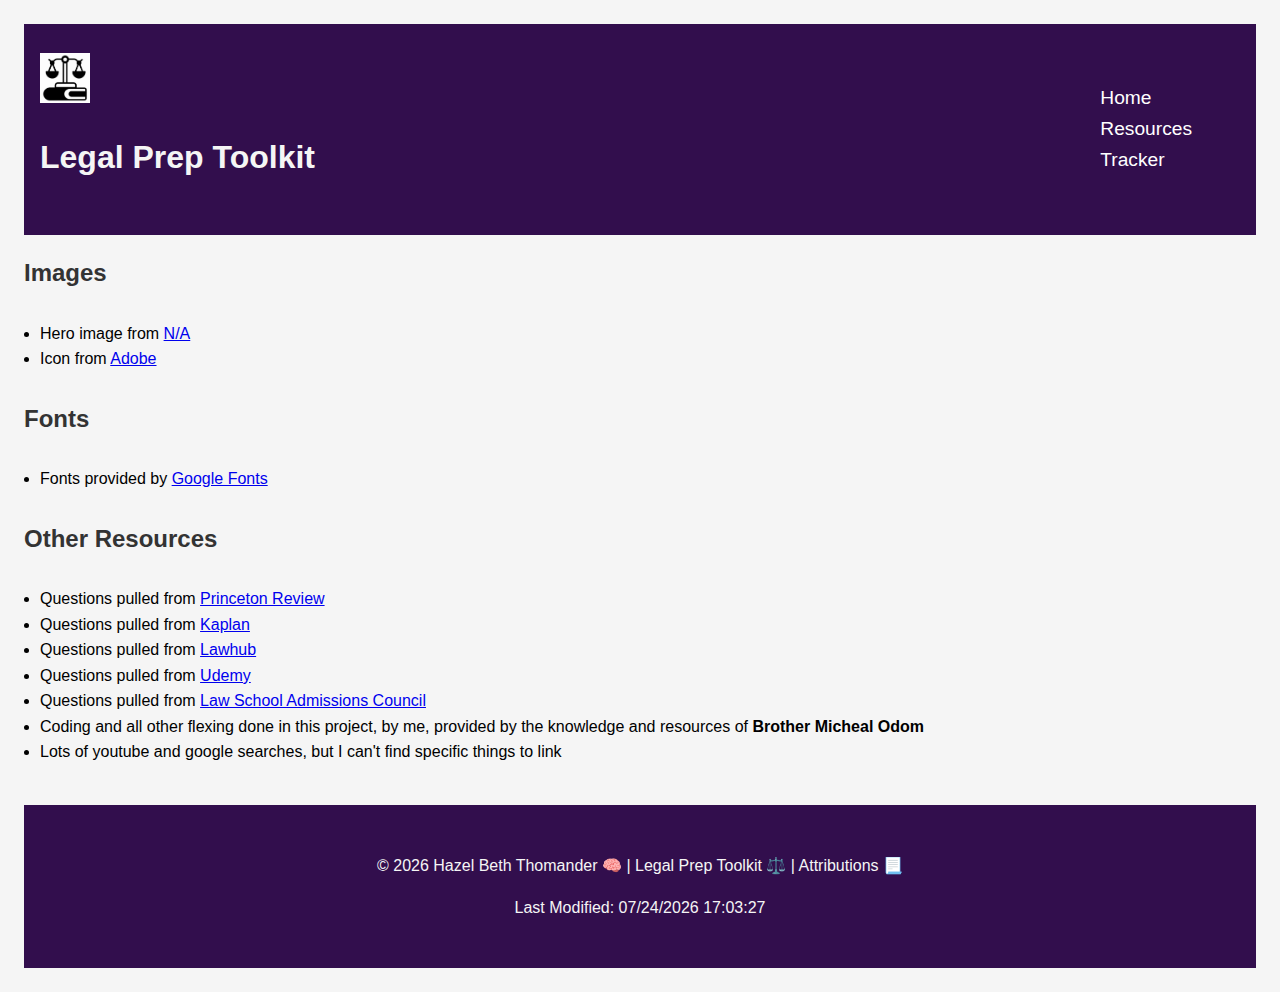
<file: project/attributions.html>
<!DOCTYPE html>
<html lang="en">
<head>
    <meta charset="UTF-8">
    <meta name="viewport" content="width=device-width, initial-scale=1.0">
    <meta name="author" content="Hazel Beth Thomander">
    <meta name="description" content="Attributions page to acknowledge outside resouces utilized in site.">
    <meta property="og:title" content="Legal Prep Toolkit">
    <meta property="og:description" content="Prep for the LSAT, Track your progress, and Find more resources!">
    <meta property="og:type" content="website">
    <link rel="icon" type="image/png" href="images/projectIcon.jpg">
    <title>Attributions📃 | Legal Prep Toolkit</title>
    <link rel="stylesheet" href="styles/main.css">
    <script src="scripts/resources.js" defer></script>

    <style>
        main ul {
            color:black;
            list-style-type: disc;
        }
    </style>
</head>
<body>
    <header>
        <div class="logo">
        <img src="images/projectIcon.jpg" alt="Legal Prep Toolkit Logo" id="logo" loading="lazy">
        <h1>Legal Prep Toolkit</h1>
        </div>
        <nav>
            <button class="hamburger">☰</button>
            <ul>
           <li><a href="index.html">Home</a></li>
            <li><a href="resources.html">Resources</a></li>
           <li><a href="tracker.html">Tracker</a></li>
           </ul>
        </nav>
    </header>

    <main>
        <section>
            <h2>Images</h2>
            <ul>
                <li>Hero image from <a href="https://www.google.com/url?sa=t&rct=j&q=&esrc=s&source=web&cd=&cad=rja&uact=8&ved=2ahUKEwiYlKX0rNCMAxXog4kEHWOWFqQQn5YKegQIERAB&url=https%3A%2F%2Fnashvillelawoffices.com%2Fcriminal-law%2Frights-of-criminal-defendant%2F&usg=AOvVaw3tfjTkGMF00uTYtAG1aYAI&opi=89978449" target="_blank" rel="noopener">N/A</a></li>
                <li>Icon from <a href="[data-uri]" target="_blank" rel="noopener">Adobe</a></li>
            </ul>
        </section>

        <h2>Fonts</h2>
        <ul>
            <li>Fonts provided by <a href="https://fonts.google.com/" target="_blank" rel="noopener">Google Fonts</a></li>
        </ul>

        <section>
            <h2>Other Resources</h2>
            <ul>
                <li>Questions pulled from <a href="https://www.princetonreview.com/law/lsat-test-prep?ExDT=2&msclkid=4207c3bb2cc91821ec6ba44f6573d319&utm_source=bing&utm_medium=cpc&utm_campaign=%5BLSAT%5D%20Branded%20-%20United%20States&utm_term=%2Bprinceton%20%2Blsat&utm_content=LSAT%20Branded%20-%20General/" target="_blank" rel="noopener">Princeton Review</a></li>
                <li>Questions pulled from <a href="https://www.kaptest.com/lsat?utm_source=bing&utm_medium=cpc&utm_campaign=KTP_SEM_MSA_LSAT_NB_Gen_ALL&utm_content=Class&&msclkid=17c793c128091ab8bea8f43561b3ddca&gclid=17c793c128091ab8bea8f43561b3ddca&gclsrc=3p.ds&gad_source=7/" target="_blank" rel="noopener">Kaplan</a></li>
                <li>Questions pulled from <a href="https://app.lawhub.org/library" target="_blank" rel="noopener">Lawhub</a></li>
                <li>Questions pulled from <a href="https://www.udemy.com/topic/lsat/" target="_blank" rel="noopener">Udemy</a></li>
                <li>Questions pulled from <a href="https://www.lsac.org/lsat/prep" target="_blank" rel="noopener">Law School Admissions Council</a></li>
                <li>Coding and all other flexing done in this project, by me, provided by the knowledge and resources of <strong>Brother Micheal Odom</strong></li>
                <li>Lots of youtube and google searches, but I can't find specific things to link</li>
            </ul>
        </section>
    </main>
    <footer>
        <p>&copy; <span id="year"> </span> Hazel Beth Thomander 🧠 | Legal Prep Toolkit ⚖️ | <a href="attributions.html">Attributions 📃</a></p>
        <p id="lastModified"></p>
    </footer>
    
</body>
</html>
</file>
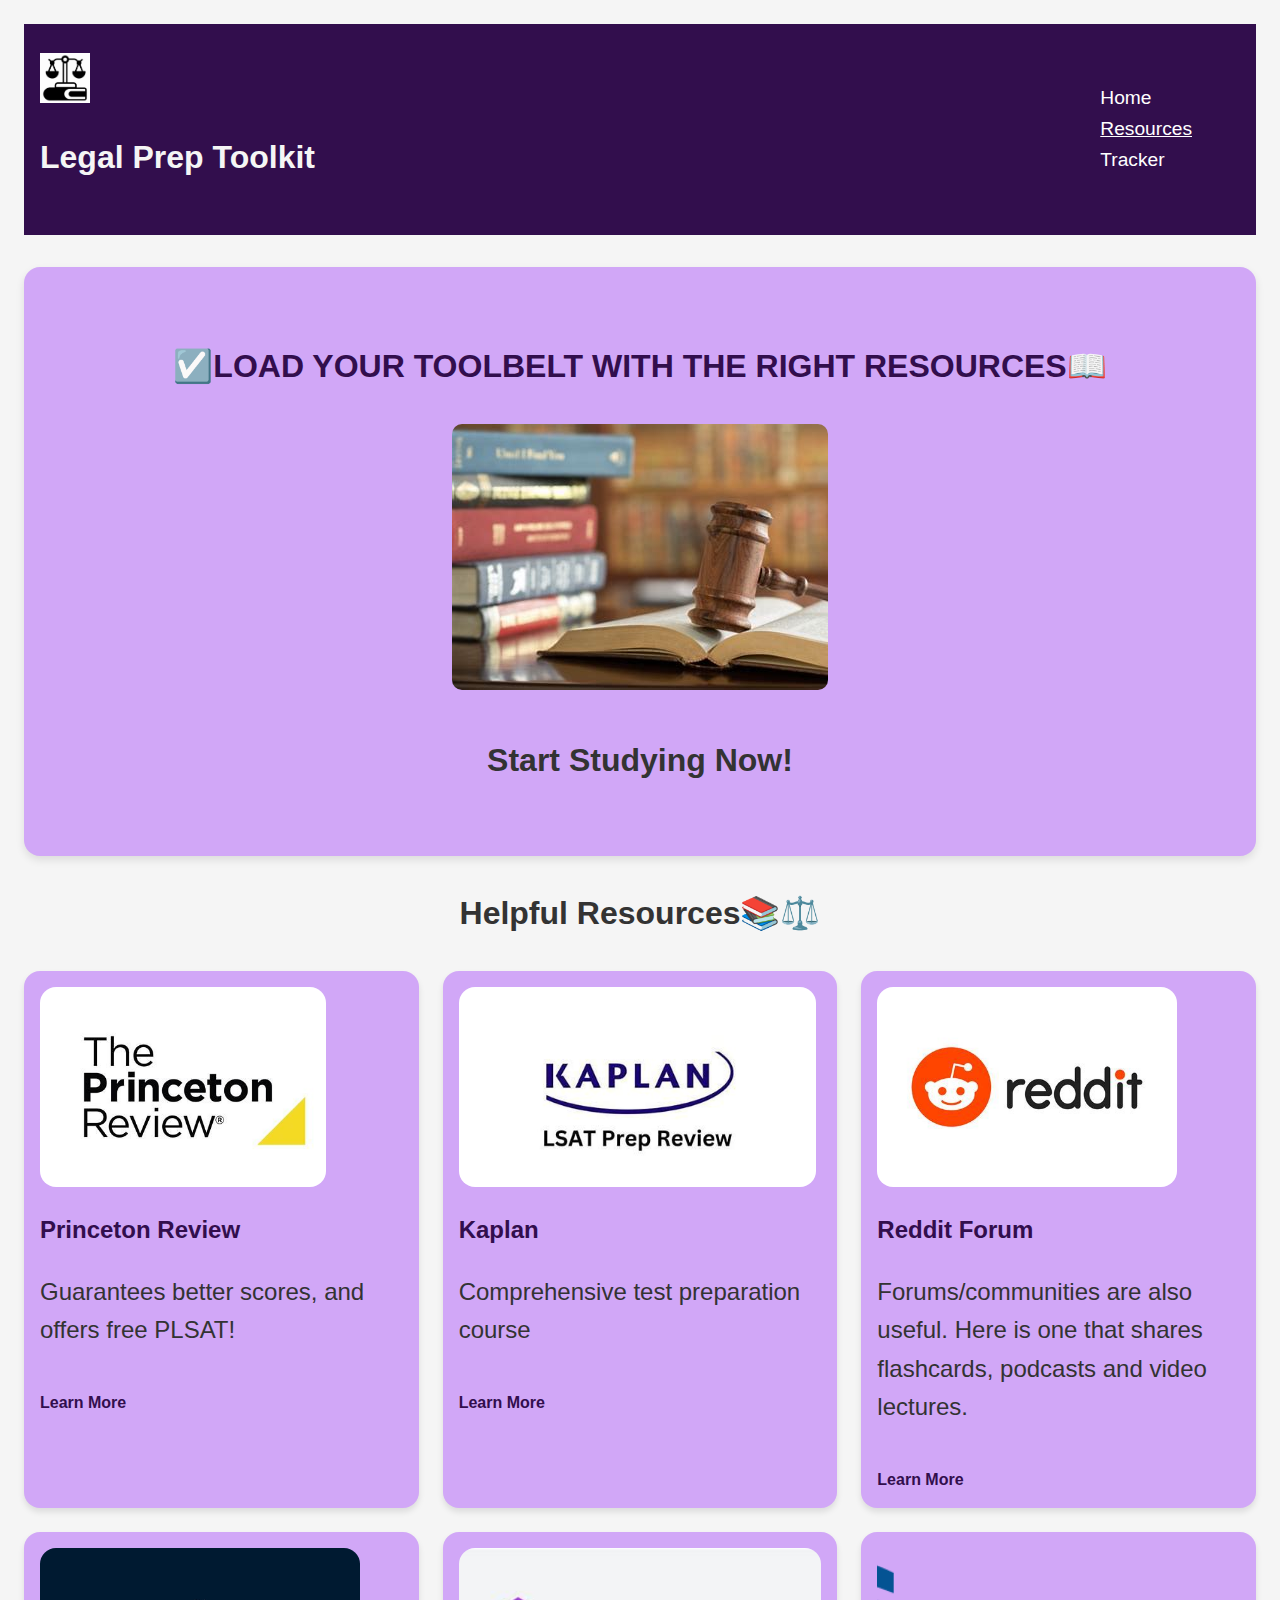
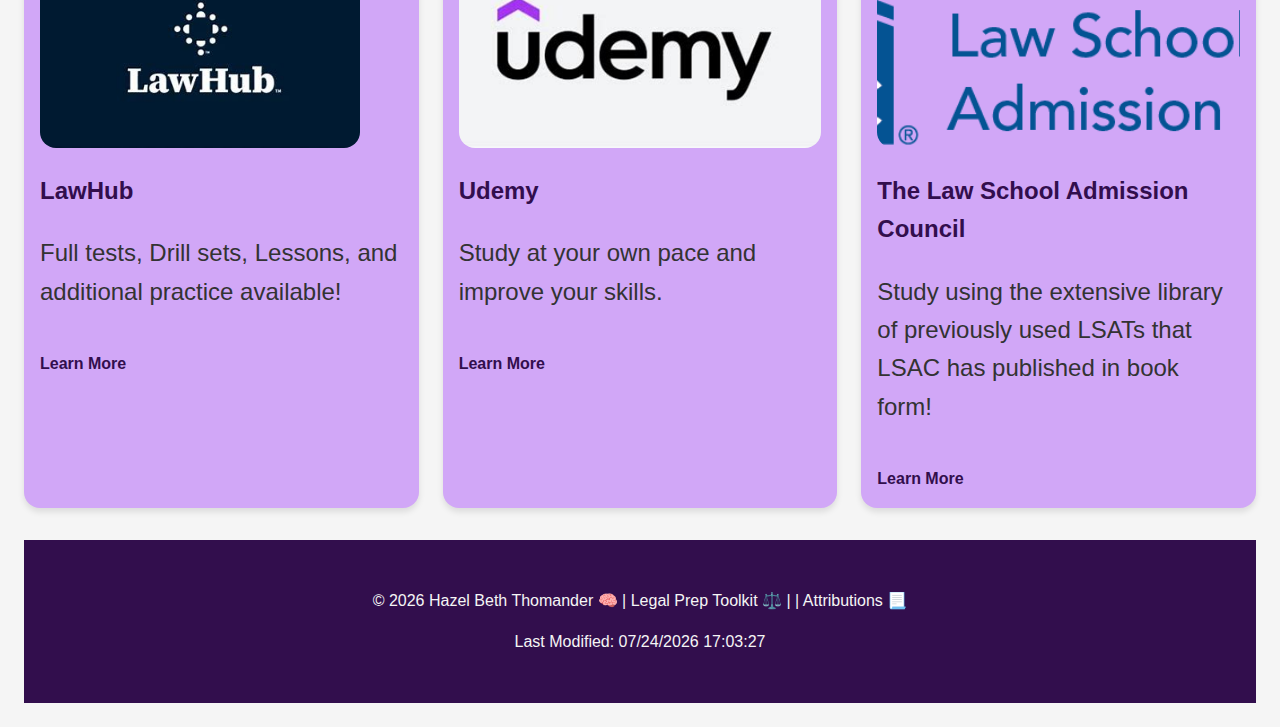
<file: project/resources.html>
<!DOCTYPE html>
<html lang="en">
<head>
    <meta charset="UTF-8">
    <meta name="viewport" content="width=device-width, initial-scale=1.0">
    <meta name="author" content="Hazel Beth Thomander">
    <meta property="og:title" content="Legal Prep Toolkit">
    <meta property="og:description" content="Prep for the LSAT, Track your progress, and Find more resources!">
    <meta property="og:type" content="website">
    <meta name="description" content="Helpful resources to improve your daily practice.">
    <link rel="icon" type="image/png" href="images/projectIcon.jpg">
    <title>Resources | Legal Prep Toolkit</title>
    <link rel="stylesheet" href="styles/main.css">
    <link rel="icon" href="images/favicon.ico" type="image/x-icon">
    <script src="scripts/resources.js" defer></script>
    
</head>
<body>
    <header>
        <div class="logo">
            <img src="images/projectIcon.jpg" alt="Legal Prep Toolkit Logo" id="logo">
            <h1>Legal Prep Toolkit</h1>
        </div>
        <nav>
            <button class="hamburger">☰</button>
            <ul>
           <li><a href="index.html">Home</a></li>
            <li><a href="resources.html" class="active">Resources</a></li>
           <li><a href="tracker.html">Tracker</a></li>
           </ul>
        </nav>
    </header>
    
    <main>

        <section id="hero">
            <h2>☑️Load your toolbelt with the right resources📖</h2>
            <img src="images/hero.jpg" alt="LSAT Study Materials" id="hero-image">
            <h1>Start Studying Now!</h1>
        </section>

        <h1>Helpful Resources📚⚖️</h1>
        <section id="resourcesList"></section>
    </main>

    <footer>
        <p>&copy; <span id="year"></span> Hazel Beth Thomander 🧠 | Legal Prep Toolkit ⚖️ | | <a href="attributions.html">Attributions 📃</a></p>
        <p id="lastModified"></p>
    </footer>
    
</body>
</html>
</file>
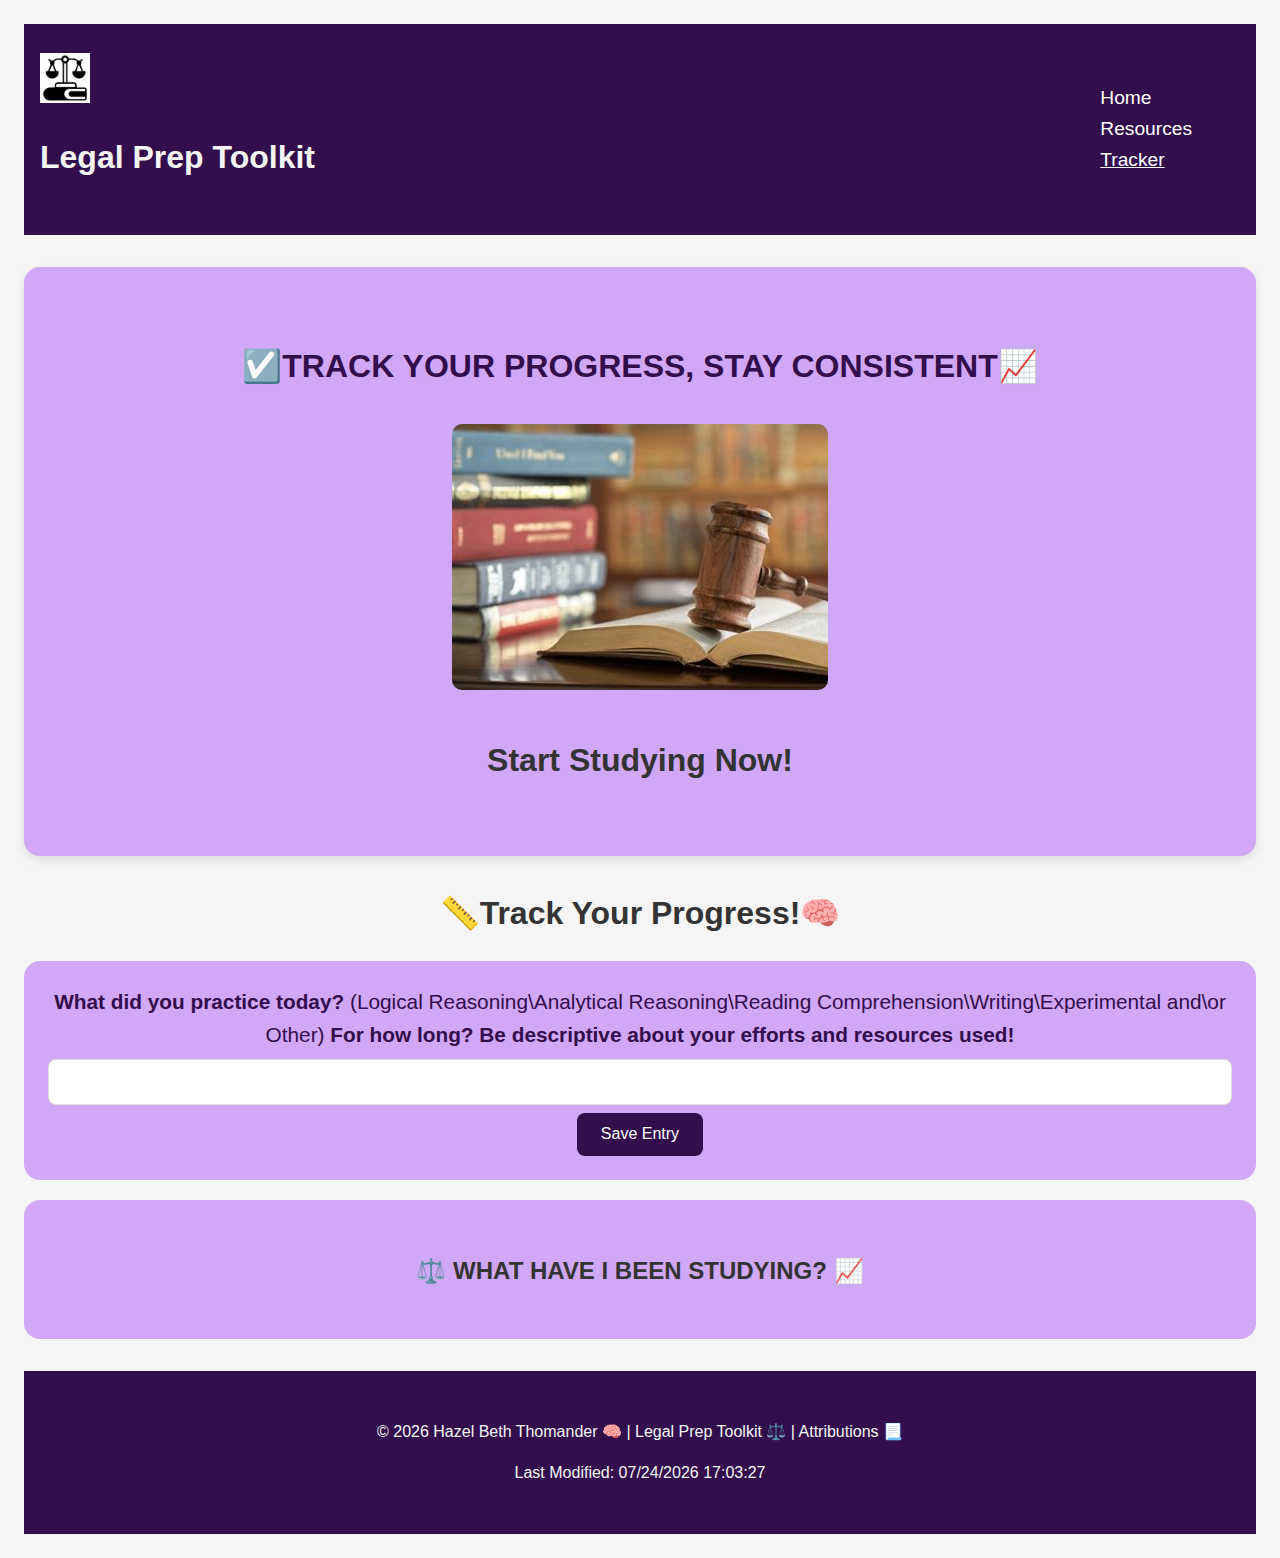
<file: project/tracker.html>
<!DOCTYPE html>
<html lang="en">
<head>
    <meta charset="UTF-8">
    <meta name="viewport" content="width=device-width, initial-scale=1.0">
    <meta name="description" content="Track your daily practice progress.">
    <meta name="author" content="Hazel Beth Thomander">
    <meta property="og:title" content="Legal Prep Toolkit">
    <meta property="og:description" content="Prep for the LSAT, Track your progress, and Find more resources!">
    <meta property="og:type" content="website">
    <link rel="icon" type="image/png" href="images/projectIcon.jpg">
    <title>Tracker | Legal Prep Toolkit</title>
    <link rel="stylesheet" href="styles/main.css">
    <link rel="icon" href="images/favicon.ico" type="image/x-icon">
    <script type="module" src="scripts/tracker.js" defer></script>
    
</head>
<body>
    <header>
        <div class="logo">
            <img src="images/projectIcon.jpg" alt="Legal Prep Toolkit Logo" id="logo">
            <h1>Legal Prep Toolkit</h1>
        </div>
        <nav>
            <button class="hamburger">☰</button>
            <ul>
           <li><a href="index.html">Home</a></li>
            <li><a href="resources.html">Resources</a></li>
           <li><a href="tracker.html" class="active">Tracker</a></li>
           </ul>
        </nav>
    </header>
    
    <main>
        <section id="hero">
            <h2>☑️Track your progress, Stay consistent📈</h2>
            <img src="images/hero.jpg" alt="LSAT Study Materials" id="hero-image">
            <h1>Start Studying Now!</h1>
        </section>


        <h1>📏Track Your Progress!🧠</h1>
        <form id="tracker-form">
            <label for="entry"><strong>What did you practice today?</strong> (Logical Reasoning\Analytical Reasoning\Reading Comprehension\Writing\Experimental and\or Other)  <strong>For how long? Be descriptive about your efforts and resources used!</strong></label>
            <input type="text" id="entry" required>
            <button type="submit">Save Entry</button>
        </form>

        <div id="entries-list">
            <h2>⚖️ What Have I Been Studying? 📈</h2>
            <ul id="entries-list-ul">

            </ul>
        </div>
    </main>

    <footer>
        <p>&copy; <span id="year"></span> Hazel Beth Thomander 🧠 | Legal Prep Toolkit ⚖️ | <a href="attributions.html">Attributions 📃</a></p>
        <p id="lastModified"></p>
    </footer>

    <div id="modal" class="hidden">
        <div class="modal-content">
            <h2>Great Work!💪</h2>
            <p>Thank you for logging your practice!☑️</p>
            <button id="close-modal">Close</button>
        </div>
    </div>
    
</body>
</html>
</file>
<file: styles/home.css>
:root {
    --background-color: #f4f1e1;
    --header-footer-bg: #9e6a55;
    --button-bg: #e37b53;
    --cloud-white: #FFFFFF;
    --accent-color: #b5693f;
    --text-color: #4a3a33;
    --link-color: #9e6a55;
    --link-hover-color: #ffb958;
}

body {
    font-family: 'Lora', serif;
    margin: 0;
    padding: 0;
    background-color: var(--background-color);
    color: var(--text-color);
}

h1, h2 {
    font-family: 'Roboto Slab', serif;
}

button, .hamburger, nav ul li a {
    font-family: 'Poppins', sans-serif;
}

header {
    display:  flex;
    align-items: center;
    padding: 10px;
    background-color: var(--header-footer-bg);
    color: var(--text-color);
}

header img {
    width: 300px;
    border-radius: 50%;
    margin-right: 10px;
}

header span {
    color: var(--cloud-white);
    font-size: 2rem;
    font-weight: bold;
    margin-left: 10px;
}

nav {
    background-color: var(--accent-color);
    padding: 10px 20px;
    position: relative;
    width: 100%;
}

nav ul {
    display: flex;
    justify-content: space-around;
    align-items: center;
    list-style: none;
    padding: 0;
    margin: 0;
    width: 100%;

}

nav ul li a {
    text-decoration: none;
    color: #fff;
    padding: 10px 15px;
    font-size: 1.5rem;
    transition: background-color 0.3s ease;
}

nav ul li a:hover {
    background-color: var(--link-hover-color);
    border-radius: 5px;
}


nav ul.show {
    display: flex;
    flex-direction: column;
    background-color: var(--accent-color);
}

.hamburger {
    display: none;
    background-color: transparent;
    border: none;
    color: #ffff;
    font-size: 2rem;
    cursor: pointer;
}


.content-container {
     display: flex;
     justify-content: space-between;
     align-items: flex-start;
     gap: 20px;
     flex-wrap: wrap;
     margin-bottom: 20px;
     border-radius: 8px;
     box-shadow: 0 4px 10px rgba(0, 0, 0, 0.1);
}

.column {
    background-color: var(--background-color);
    display: flex;
    flex-direction: column;
    align-items: flex-start;
    box-sizing: border-box;
    overflow: hidden;
    padding: 15px;
    width: 48%;
    min-height: 600px;
    margin-bottom: 20px;
    border-radius: 8px;
    box-shadow: 0 4px 10px rgba(0, 0, 0, 0.1);
}

.column:hover {
    box-shadow: 0 6px 15px rgba(0, 0, 0, 0.2);
}

.column:nth-child(2) {
    flex-grow: 1;
}

.column ul {
    display: block;
    list-style-type: disc;
    list-style-position: inside;
    padding-left: 20px;
    margin-left: 20px;
    width: 100%;
}

.column ul li {
    display: list-item;
    overflow-wrap: break-word;
    white-space: normal;
    padding: 5px 0;
}

.column h2 {
    background-color: var(--header-footer-bg);
    padding: 15px;
    margin-bottom: 0;
    font-size: 1.8rem;
    color: var(--cloud-white);
}

section {
    margin-bottom: 20px;
}

section ul {
    list-style-type: disc;
    margin-left: 20px;
}

section ul li {
    font-size: 1.1rem;
    margin-bottom: 10px;
}

h1 {
    font-size: 2.5rem;
    margin-bottom: 20px;
}

.filter-buttons {
    margin-top: 20px;
}

#certificate {
    text-align: center;
    padding: 20px;
    background-color: var(--accent-color);
    color: #fff;
    border-radius: 8px;
    margin-top: 20px;
}

#certificate h2 {
    font-size: 2rem;
    margin-bottom: 10px;
}

dialog {
    border: 1px solid rgb(0 0 0 / 0.1);
    border-radius: 0.25rem;
    padding: 1rem;
    background-color: #fff;
    box-shadow: 0 0 3rem #777;
    width: 90%;
    max-width: 600px;
    position: relative;
}

::backdrop {
    background-color: rgb(0 0 0 / 0.5);
}

dialog button {
    position: absolute;
    top: 10px;
    right: 10px;
    padding: 0.5rem;
    border: none;
    background: #ffffff;
    color: #f4f1e1;
    font-size: 1rem;
    cursor: pointer;
    border-radius: 5px;
}

dialog button:hover {
    background: #000000;
}


button {
    margin: 5px;
    padding: 10px 15px;
    border: none;
    background-color: var(--button-bg);
    color: #fff;
    border-radius: 5px;
    cursor: pointer;
    transition: all 0.3s ease;
}

button:hover {
    background-color: var(--link-hover-color);
    transform: scale(1.1);
}

.course-list {
    display: flex;
    flex-wrap: wrap;
    gap: 10px;
    justify-content: center;
    margin-top: 20px;
}

.course-card {
    transition: transform 0.3s ease;
    background-color: #f9f9f9;
    padding: 15px;
    border-radius: 8px;
    width: 300px;
    box-shadow: 2px 2px 10px rgba(0, 0 , 0, 0.1);
    opacity: 0;
    animation: fadeIn 1s ease-out forwards;
}

.course-card:hover {
    transform: translateY(-10px);
}

@keyframes fadeIn {
    0% {
        opacity: 0;
    }
    100% {
        opacity: 1;
    }
}
.completed {
    background-color: #d4edda;
    border-left: 5px solid #155724;
    color: var(--text-color);
}

.not-completed {
    color: var(--text-color);
    background-color: #f8d7da;
    border-left: 5px solid #721c24;
}

button {
    margin: 5px;
    padding: 10px;
    cursor: pointer;
    border: none;
    background-color: var(--button-bg);
    color: #fff;
    border-radius: 5px;
}

button:hover {
    background-color: var(--link-hover-color);
}
footer {
    text-align: center;
    padding: 10px;
    background-color: var(--header-footer-bg);
    color: #fff;
}

@media (max-width: 768px) {

    header {
        flex-direction: column;
        align-items: center;
        text-align: center;
        padding: 20px;
    }

    header img {
        width: 100px;
        margin-bottom: 10px;
    }

    header span {
        font-size: 2rem;
        font-weight: bold;
    }

    nav {
        background-color: var(--link-color);
        width: 100%;
        display: flex;
        flex-direction: column;
        align-items: flex-start;
    }

    nav ul {
        display: none;
        flex-direction: column;
        width: 100%;
        background-color: var(--accent-color);
        position: absolute;
        top: 50px; 
        left: 0;
    }

    .hamburger {
        display: block;
        background-color: transparent;
        border: none;
        color: #fff;    
        font-size: 2rem;
        cursor: pointer;
       
    }

    nav ul {
        display: none;
        flex-direction: column;
        width: 100%;
        background-color: var(--accent-color);
        position: absolute;
        top: 50px;
        left: 0;
    }

    
    nav ul.show {
        display: flex;
        flex-direction: column;
    }

    nav ul li a {
        padding: 15px 20px;
        text-align: center;
        font-size: 1.1rem;
    }

    nav ul li a:hover {
        background-color: var(--link-hover-color);
        border-radius: 5px;
        transform: scale(1.05);
        box-shadow: 0 2px 10px rgba(0, 0, 0, 0.1);
    }

    h1 {
        font-size: 1.1rem;
    }

    .content-container {
        display: flex;
        flex-direction: column;
        align-items: stretch;
        gap: 10px;
    }

    .column {
        display: flex;
        flex-direction: column;
        align-items: flex-start;
        width: 100%;
        padding: 10px;
    }

    .column h2 {
        order: -1;
        margin-bottom: 10px;
    }

    .column ul {
        list-style-type: disc;
        list-style-position: inside;
        padding-left: 20px;
        margin-top: 0;
        width: 100%;
        flex-grow: 1;
        
    }

    .column ul li {
        padding: 5px 0;
        font-size: 1.1rem;
        overflow-wrap: break-word;
        white-space: normal;
    }

    section {
        margin-bottom: 30px;
    }

    footer {
        padding: 15px;
        font-size: 0.9rem;
    }

    button {
        padding: 8px 12px;
        font-size: 0.9rem;
    }

    .course-card {
        width: 100%;
        padding: 10px;
    }

    .filter-buttons button {
        margin: 10px 5px;
        padding: 12px 20px;
        font-size: 0.9rem;
    }

    #certificate {
        text-align: center;
        padding: 20px;
        font-size: 1.1rem;
    }

    h1 {
        font-size: 2rem;
        margin-bottom: 20px;
        text-align: center;
    }

    #year, #lastModified {
        font-size: 0.9rem;
    }
}
</file>
<file: chamber/styles/directory.css>
body {
    font-family: Arial, sans-serif;
    margin: 0;
    padding: 0;
    background-color: #f4f4f4;
}

header, footer {
    display: flex;
    justify-content: space-between;
    align-items: center;
    background-color: #2c3e50;
    color: #ffff;
    text-align: center;
    padding: 1rem;
    box-shadow: 0px 2px 4px rgba(0, 0, 0, 0.1);
}

h1, h2 {
    text-align: center;
}
.logo-container {
    display: flex;
    align-items: center;
}

.logo {
    width: 60px;
    height: auto;
    margin-right: 15px;
    object-fit: cover;
    border-radius: 50%;
}

.text-container h1 {
    font-size: 2rem;
    margin: 0;
    font-weight: bold;
}

.text-container p {
    font-size: 1rem;
    margin-top: 5px;
    font-weight: normal;
}

nav ul {
    display: flex;
    list-style: none;
    margin: 0;
    padding: 0;
}

nav ul li {
    margin-left: 30px;
}

nav ul li a {
    color: #fff;
    text-decoration: none;
    font-size: 1rem;
    font-weight: 100;
    padding: 10px 15px;
    border-radius: 5px;
    transition: background-color 0.3s ease;
}
nav ul li a.active {
    text-decoration: underline;
    font-weight: bold;
}

nav ul li a:hover {
    background-color: #004a99;
    border-radius: 5px;
}

.hero {
    position: relative;
    width: 100%;
    height: 400px;
    overflow: hidden;
}

.hero-img {
    width: 100%;
    height: 100%;
    object-fit: cover;
    display: block;
}

.hero-text {
    position: absolute;
    top: 50%;
    left: 50%;
    transform: translate(-50%, -50%);
    background: rgba(0, 0, 0, 0.6);
    color: #fff;
    padding: 1rem;
    text-align: center;
    border-radius: 10px;
}

.cta-button {
    display: inline-block;
    padding: 10px 20px;
    margin-top: 10px;
    background-color: #004a99;
    color: #ffff;
    font-weight: bold;
    text-decoration: none;
    border-radius: 5px;
    transition: background-color 0.3s ease-in-out;
}

.cta-button:hover {
    background-color: #003377;
}


header h1 {
    margin: 0;
    font-size: 2rem;
    font-weight: bold;
}

.info-section {
    display: flex;
    justify-content: space-around;
    align-items: stretch;
    flex-wrap: wrap;
    gap: 20px;
    padding: 40px;

}

.events, .weather, .forecast {
    flex: 1;
    min-width: 250px;
    background-color: #ffff;
    padding: 15px;
    background: #f9f9f9;
    border-radius: 10px;
    text-align: center;
    box-shadow: 0px 4px 8px rgba(0, 0, 0, 0.1);
}

.weather h2 {
    margin-bottom: 10px;
    font-size: 1.5rem;
}

.weather p {
    font-size: 1.2rem;
    margin: 5px 0;
}

#forecast {
    list-style: none;
    padding: 0;
    margin-top: 10px;
}

#forecast li {
    font-size: 1rem; 
    margin: 5px 0;
    display: flex;
    align-items: center;
    justify-content: center;
}

#forecast img {
    width: 30px;
    height: 30px;
    margin-left: 10px;
}

.spotlight-container {
    display: flex;
    justify-content: center;
    gap: 20px;
    margin: 30px auto;
    max-width: 900px;
}

.spotlight-card {
    background: #fff;
    padding: 15px;
    border-radius: 8px;
    text-align: center;
    box-shadow: 0px 4px 8px rgba(0, 0, 0, 0.1);
    transition: transform 0.3s ease, box-shadow 0.3s ease;
    flex: 1;
    max-width: 280px;
}

.spotlight-card:hover {
    transform: translateY(-5px);
    box-shadow: 0px 6px 15px rgba(0, 0, 0, 0.2);
}

.spotlight-card img {
    width: 80px;
    height: 80px;
    object-fit: cover;
    border-radius: 50%;
    margin-bottom: 10px;
}

.spotlight-card h3 {
    font-size: 1.2rem;
    margin: 10px 0;
    font-weight: bold;

}

.spotlight-card p {
    font-size: 0.9rem;
    color: #555;
    margin: 5px 0;
}

spotlight-card a {
    display: inline-block;
    margin-top: 10px;
    padding: 8px 12px;
    background-color: #3498db;
    color: #fff;
    text-decoration: none;
    font-size: 0.9rem;
    border-radius: 5px;
    transition: background-color 0.3s ease;
}

.spotlight-card a:hover {
    background-color: #2980b9;
}

button {
    background-color: #3498db;
    color: #ffff;
    border: none;
    padding: 10px 20px;
    cursor: pointer;
    margin-top: 10px;
    border-radius: 5px;
    font-size: 1rem;
    transition: background-color 0.3s ease, transform 0.3s ease;
}

button:hover {
    background-color: #2980b9;
    transform: scale(1.05);
}

#directory {
    display: grid;
    grid-template-columns: repeat(auto-fit, minmax(250px, 1fr));
    gap: 20px;
    padding: 20px;
    margin-top: 20px;
}

.card {
    background: #ffff;
    padding: 15px;
    border-radius: 8px;
    box-shadow: 0px 4px 8px rgba(0, 0, 0, 0.1);
    text-align: center;
    overflow: hidden;
    transition: transform 0.3s ease, box-shadow 0.3s ease;
}

.card:hover {
    transform: translateY(-5px);
    box-shadow: 0px 6px 15px rgba(0, 0, 0, 0.2);
}

.card img {
    width: 100px;
    height: 100px;
    object-fit: cover;
    border-radius: 50%;
    margin-bottom: 10px;
}

.card h2 {
    margin: 10px 0;
    font-size: 18px;
    font-weight: bold;
}

.card p {
    font-size: 14px;
    color: #555;
}

.list-view {
    display: block;
}

.list-view .card {
    display: flex;
    align-items: center;
    padding: 15px;
    text-align: left;
    box-shadow: none;
}

.list-view .card img {
    margin-right: 20px;
    width: 80px;
    height: 80px;
    border-radius: 50%;
}

.list-view .card h2 {
    font-size: 20px;
}

.list-view .card p {
    font-size: 16px;
    color: #666;
}

form {
    max-width: 800px;
    margin: 0 auto;
    padding: 1rem;
    background: #dddddd;
    border-radius: 8px;
    box-shadow: 0px 4px 8px rgba(0, 0, 0, 0.1);

}

form label {
    display: block;
    margin-bottom: 8px;
    font-size: 1rem;
}

form input, form select, form textarea {
    width: 100%;
    padding: 8px;
    font-size: 1rem;
    border-radius: 5px;
    border: 1px solid #ccc;
    box-sizing: border-box;
    margin-bottom: 10px;
    transition: all 0.3s ease-in-out;
}

.thank-you {
    max-width: 600px;
    margin: 50px auto;
    padding: 20px;
    background: #ffff;
    border-radius: 10px;
    box-shadow: 0px 4px 10px rgba(0, 0, 0, 0.1);
    text-align: center;
}

.form-summary {
    text-align: left;
    background: #f4f4f4;
    padding: 15px;
    border-radius: 8px;
    margin-top: 15px;
}

.form-summary p {
    margin: 5px 0;
}

.membership-container {
    display: grid;
    grid-template-columns: repeat(auto-fit, minmax(250px, 1fr));
    gap: 20px;
    max-width: 1000px;
    margin: 40px auto;
}

.membership-card {
    font-weight: bold;
    background: #dddddd;
    padding: 20px;
    border-radius: 10px;
    text-align: center;
    box-shadow: 0px 4px 8px rgba(0, 0, 0, 0.1);
    animation: fadeInUp 2s ease-in-out;
}
@keyframes fadeInUp {
    from {
        opacity: 0;
        transform: translateY(20px);
    }
    to {
        opacity: 1;
        transform: translateY(0);
    }
}

.membership-card:hover {
    transform: scale(1.05);
    box-shadow: 0px 6px 12px rgba(0, 0, 0, 0.2);
}

.membership-card h3 {
    color: #2C3E50;
    font-size: 20px;
}

.membership-card p {
    font-size: 14px;
    color: #666;
    
}

.membership-card a {
    display: block;
    margin-top: 10px;
    color: #004a99;
    font-weight: 100;

    text-decoration: none;
}

.membership-card a:hover {
    text-decoration: underline;
    color: #003377;
}

.modal {
    display: none;
    position: fixed;
    z-index: 1000;
    left: 0;
    top: 0;
    width: 100%;
    height: 100%;
    background-color: rgba(0, 0, 0, 0.6);
    justify-content: center;
    align-items: center;
}

.modal-header {
    background-color: #333;
    color: #fff;
    padding: 10px;
    text-align: center;
    border-top-left-radius: 5px;
    border-top-right-radius: 5px;
    z-index: 9999;
}

.modal-content {
    background: #ffff;
    padding: 20px;
    border-radius: 8px;
    width: 50%;
    max-width: 500px;
    text-align: center;
    box-shadow: 0px 4px 10px rgba(0, 0, 0, 0.2);
}

.close {
    cursor: pointer;
    float: right;
    font-size: 24px;
    font-weight: bold;
    color: #555;
}

.close:hover {
    color: #ff000f;
}

.show-modal {
    display: flex;
}

.container {
    display: grid;
    gap: 1rem;
    padding: 1rem;
    max-width: 1200px;
    margin: auto;
}

.attractions {
    display: grid;
    grid-template-columns: repeat(auto-fit, minmax(250px, 1fr));
    gap: 20px;
    padding: 20px;
    max-width: 1200px;
    margin: auto; 
}

.attraction-card {
    background: #ffffff;
    padding: 15px;
    border-radius: 10px;
    text-align: center;
    box-shadow: 0px 4px 8px rgba(0, 0, 0, 0.1);
    transition: transform 0.3s ease, box-shadow 0.3s ease;
    overflow: hidden;
}

.attraction-card:hover {
    transform: scale(1.05);
    box-shadow: 0px 6px 15px rgba(0, 0, 0, 0.2);
}

.attraction-card img {
    width: 100%;
    height: 200px;
    object-fit: cover;
    border-radius: 10px 10px 0 0;
    transition: transform 0.3s ease;
}

.attraction-card:hover img {
    transform: scale(1.08);
}

.attraction-card h3 {
    font-size: 1.2rem;
    margin: 10px 0;
    font-weight: bold;
}

attraction-card p {
    font-size: 1rem;
    color: #555;
    margin: 5px 0;
}

@media (max-width: 768px) {
    header {
        flex-direction: column;
        text-align: center;
        padding: 20px;
    }

    .logo-container {
        flex-direction: column;
        align-items: center;
        margin-bottom: 20px;
    }

    .logo {
        margin-bottom: 10px;
    }

    nav ul {
        flex-direction: column;
    }

    nav ul li {
        margin-left: 0;
        margin-bottom: 10px;
    }

    .info-section {
        flex-direction: column;
        align-items: center;
    }

    .spotlight-container {
        flex-direction: column;
        align-items: center;
    }

    .spotlight-card {
        max-width: 100%;
    }

    .attractions {
        grid-template-columns: 1fr;
    }
}

@media screen and  (min-width: 769px) and (max-width: 1024px) {
    grid-container{
    grid-template-columns: 1fr 1fr;
    grid-template-areas: 
    "card1 card2"
    "card3 card4"
    "card5 card6"
    "card7 card8";
    }

}
    

.card:nth-child(1) { grid-area: card1; }
.card:nth-child(2) { grid-area: card2; }
.card:nth-child(3) { grid-area: card3; }
.card:nth-child(4) { grid-area: card4; }
.card:nth-child(5) { grid-area: card5; }
.card:nth-child(6) { grid-area: card6; }
.card:nth-child(7) { grid-area: card7; }
.card:nth-child(8) { grid-area: card8; }
</file>
<file: project/styles/main.css>
:root {
    --primary-color: #320e4d;
    --secondary-color: #d1a7f7;
    --accent-color: #9b59b6;
    --text-color: #333;
    --background-color: #f5f5f5;
    --button-color: #6a0dad;
    --button-hover-color: #5c0b98;
    --link-color: #9b59b6;
    --link-hover-color: #6a0dad;
    --modal-background: rgba(0, 0, 0, 0.7);
}


    body {
    font-family: 'Poppins', sans-serif;
    line-height: 1.6;
    padding: 1rem;
    background: var(--background-color);
    color: var(--text-color);
}

header {
    display: flex;
    justify-content: space-between;
    align-items: center;
    padding: 1rem;
    background-color: var(--primary-color);
    color: var(--background-color);
}

#logo {
    height: 50px;
    margin-right: 1rem;
}

h1 {
    text-align: center;
}

header nav {
    font-size: 1.2rem;
    display: flex;
    justify-content: center;
    gap: 1rem;
    background: var(--primary-color);
    padding: 1rem;

}

nav a, ul {
    width: 100%;
    color: #fff;
    text-decoration: none;
    padding: 0.5rem 1rem;
    justify-content: space-between;
    list-style-type: none;
    gap: 2rem;
}

nav a:hover {
    color: var(--secondary-color);
    text-decoration: underline;
}



.hamburger {
    display: none;
    background-color: transparent;
    border: none;
    color: #fff;
    font-size: 2rem;
    cursor: pointer;
}

.active {
    text-decoration: underline;
}

#hero {
    text-align: center;
    margin: 2rem 0;
    background-color: var(--secondary-color);
    padding: 3rem 1rem;
    border-radius: 1rem;
    box-shadow: 0 4px 8px rgba(0, 0, 0, 0.1);
}

#hero h2 {
    font-size: 2rem;
    color: var(--primary-color);
    margin-bottom: 1rem;
    text-transform: uppercase;
    font-weight: bold;
}

#hero-image {
    max-width: 100%;
    height: auto;
    margin: 1rem 0;
    border-radius: 10px;
}

button {
    background-color: var(--button-color);
    color: var(--background-color);
    padding: 0.75rem 1.5rem;
    border: none;
    border-radius: 0.5rem;
    cursor: pointer;
    transition: background-color 0.3s ease, transform 0.2s ease;
}

button:hover {
    background-color: var(--button-hover-color);
    transform: scale(1.05);
}

button:focus {
    outline: 3px solid var(--primary-color);
}

.close-button {
    position: absolute;
    top: 30px;
    right: 45px;
    font-size: 50px;
    cursor: pointer;
    color: red;
    background: none;
    border: none;
}

.close-button:hover {
    background-color: #8c0000;
}

#daily-question h2{
    font-style: normal;
    text-decoration: underline;
}

 #daily-question {
    font-style: italic;
    background-color: var(--background-color);
    font-size: 1.2rem;
    margin-bottom: 1rem;
    color: var(--primary-color);
    text-align: center;
}

#newQuestion {
    background-color: var(--primary-color);
    color: #fff;
    border: none;
    padding: 0.5rem 1rem;
    border-radius: 0.5rem;
    font-size: 1rem;
    cursor: pointer;
    transition: background-color 0.3s ease;
}

#newQuestion:hover {
    background-color: var(--button-hover-color);
}

#resource-link  {
    text-align: center;
    color: var(--primary-color);
    font-size: 1.5rem;
   border-radius: 1rem;
   padding: 1rem;
   margin: 2rem 0;
   background-color: var(--accent-color);
}

#resource-link h2 {
    font-weight: bold;
    text-decoration: none;
    color: var(--primary-color);
    
}

#resource-link a {
    color: var(--primary-col);
    font-weight: bold;
    background-color: var(--secondary-color);
    border-radius: 1rem;
    padding: .5rem
}


#resourcesList {
    display: grid;
    grid-template-columns: repeat(auto-fill, minmax(300px, 1fr));
    gap: 1.5rem;
    margin-top: 2rem;
}

.resource-card {
    background-color: var(--secondary-color);
    border-radius: 1rem;
    padding: 1rem;
    box-shadow: 0 4px 6px rgba(0, 0, 0, 0.1);
    transition: transform 0.3s ease, box-shadow 0.3s ease;
}

.resource-card img {
    max-width: 100%;
    border-radius: 1rem;
    height: 200px;
    object-fit: cover;
}

.resource-card h4 {
    color: var(--primary-color);
    font-size: 1.5rem;
    margin: 1rem 0;
}

.resource-card p {
    font-size: 1.5rem;
    color: var(--text-color);
}

.resource-card a {
    text-decoration: none;
    color: var(--primary-color);
    font-weight: bold;
    margin-top: 1rem;
    display: inline-block;
}

.resource-card:hover {
    transform: scale(1.05);
    box-shadow: 0 6px 12px rgba(0, 0, 0, 0.15);

}

.resource-card a:hover {
    color: var(--link-hover-color);
}

#featuredResource {
    padding: 2rem;

}

#featuredResource h2 {
font-size: 1.8rem;
font-weight: bold;
text-align: center;
}

#progress-tracker {
    font-size: 1.5rem;
    background-color: var(--secondary-color);
    padding: 1rem;
    border-radius: 1rem;
    margin: 2rem 0;
    box-shadow: 0 4px 6px rgba(0, 0, 0, 0.1);
}

#progress-tracker h3 {
    color: var(--primary-color);
    font-size: 2rem;
    text-align: center;
    font-weight: bold;
    margin-bottom: 1rem;
}

#progress-list {

    font-size:2rem;
    list-style-type: none;
    padding-left: 0;
}

#progress-list li {
    font-size: 1rem;
    color: var(--text-color);
    padding: 0.8rem;
    margin: 0.5rem 0;
    border-bottom: 1px solid var(--primary-color);
}

#progress-list li:hover {
    background-color: var(--background-color);
    cursor: pointer;
}

#newsletter {
    font-size: 1.7rem;
    background-color: var(--accent-color);
    color: var(--primary-color);
    padding: 2rem;
    text-align: center;
    border-radius: 1rem;
    margin: 2rem 0;
}

#newsletter label {
    color: var(--primary-color);
    font-size: 1.5rem;
}

#newsletter form {
    display: inline-block;
    margin-top: 1rem;
}

input, textarea {
    padding: 0.8rem;
    margin: 0.5rem 0;
    border: 1px solid #ddd;
    border-radius: 0.5rem;
    font-size: 1rem;
    width: 100%;
    box-sizing: border-box;
    transition: border-color 0.3s ease;
}

input:focus, textarea:focus {
    border-color: var(--primary-color);
    outline: none;
    box-shadow: 0 0 5px var(--primary-color);
}

button[type="submit"] {
    background-color: var(--primary-color);
    color: #fff;
    padding: 0.8rem 1.5rem;
    border: none;
    border-radius: 0.5rem;
    font-size: 1rem;
    cursor: pointer;
    transition: background-color 0.3s ease;
}

button[type="submit"]:hover {
    background-color: var(--button-hover-color);
}

button[type="submit"]:focus {
    outline: 3px solid var(--primary-color);
}


#modal.hidden {
    display: none;
}

#modal { 
    font-size: 1.8rem;
    color:  #000000;
    position: fixed;
    top: 0;
    left: 0;
    width: 100%;
    height: 100%;
    display: flex;
    align-items: center;
    justify-content: center;
    background-color:  rgba(0, 0, 0, 0,5);
    transition: opacity 0.9 ease;
    
}

#modal .modal-content {
    color: #000000;
    background-color: (var(--background-color));
    padding: 2rem;
    border-radius: 10px;
    width: 600px;
    position: relative;
    box-shadow: 0 4px 6px rgba( 0, 0, 0, 0.2);
    opacity: 0;
    animation: fadeIn 0.3s forwards;
}

@keyframes fadeIn {
    0% {
        opacity: 0;
    }
    100% {
        opacity: 1;
    }
}

.modal-content h3 {
    font-size: 1.5rem;
    color: var(--primary-color);
}

.modal-content p {
    color: var(--text-color);
    margin-bottom: 1.5rem;
}

footer {
    background-color: var(--primary-color);
    color: var(--background-color);
    text-align: center;
    padding: 2rem 1rem;
    margin-top: 2rem;
    font-size: 1rem;
    
}

footer p {
    color: var(--background-color);
}

footer a {
    color: var(--background-color);
    text-decoration: none;
}

footer a:hover {
    color: var(--accent-color)
}

.hidden {
    display: none;
}

#tracker-form {
    background-color: var(--secondary-color);
    border-radius: 1rem;
    text-align: center;
    padding: 1.5rem;
}

#tracker-form label {
    font-size: 1.3rem;
    color: var(--primary-color);
}

#entries-list {
    color: var(--text-color);
    margin-top: 20px; 
    padding: 2rem;
    border-radius: 1rem;
    background-color: var(--secondary-color);
    font-size: 1.3rem;
    list-style-type: numbers;
}

#entries-list h2 {
    text-align: center;
    text-transform: uppercase;
    font-weight: bold;
    font-size: 1.5rem;
    margin-bottom: 1rem;
}


@media screen and (max-width: 768px) {
    header {
        flex: column;
        align-items: center;
    }

    nav ul {
        display: none;
        
    }

    nav ul.show {
        display: flex;
        flex-direction: column;

    }

    header nav {
        flex-direction: column;
        gap: 0.5rem;
    }

    

    .hamburger {
        display: block;
        background-color: transparent;
        border: none;
        color: #fff;    
        font-size: 2rem;
        cursor: pointer;
       
    }

    main {
        margin: 1rem;
        padding: 1rem;
    }

    #hero h2 {
        font-size: 1.8rem;
    }

    .resource-card {
        padding: 0.8rem;
    }

    .daily-question {
        padding: 1rem;
    }

    #progress-list li {
        font-size: 1rem;
    }

    .modal-content {
        width: 90%;
    }

    input, textarea {
        font-size: 0.9rem;
    }

    button[type="submit"] {
        font-size: 1rem;
    }

    #newsletter {
        padding: 1.5rem;
    }
}
</file>
<file: styles/prophets.css>
body {
    font-family: 'Lora', sans-serif;
    margin: 0;
    padding: 0;
    text-align: center;
    background-color: #f4f4f4;

}

header, footer {
    background-color: #2c3e50;
    color: #ffffff;
    padding: 1rem;
}

main {
    display: flex;
    flex-wrap: wrap;
    justify-content: center;
    padding: 1rem;
}

#cards {
    display: grid;
    grid-template-columns: repeat(auto-fit, minmax(250px, 1fr));
    gap: 1.5rem;
    padding: 2rem;
    justify-content: center;
}

.card {
    background-color: #ffff;
    border-radius: 10px;
    padding: 1rem;
    box-shadow: 0px 4px 8px rgba(0, 0, 0, 0.2);
    text-align: center;
    transition: transform 0.3s;
}

.card:hover {
    transform: scale(1.05);
}

.card h2 {
    font-size: 1.3rem;
    color: #2c3e50;
}

.card p {
    font-size: 1rem;
    color: #555;
    margin: 0.5rem 0;
}

.card img {
    max-width: 100%;
    border-radius: 10px;
}
</file>
<file: styles/legal.css>
body {
    font-family: 'Lora', serif;
    background-color: #f5f5f5;
    color: #333;
    margin: 20px;
    padding: 20px;
}

h1, h2 {
    color: #003366;
}

.section {
    margin-bottom: 20px;
    padding: 15px;
    background: #ffffff;
    border-radius: 8px;
    box-shadow: 2px 2px 10px rgba(0, 0, 0, 0.1);
}
</file>
